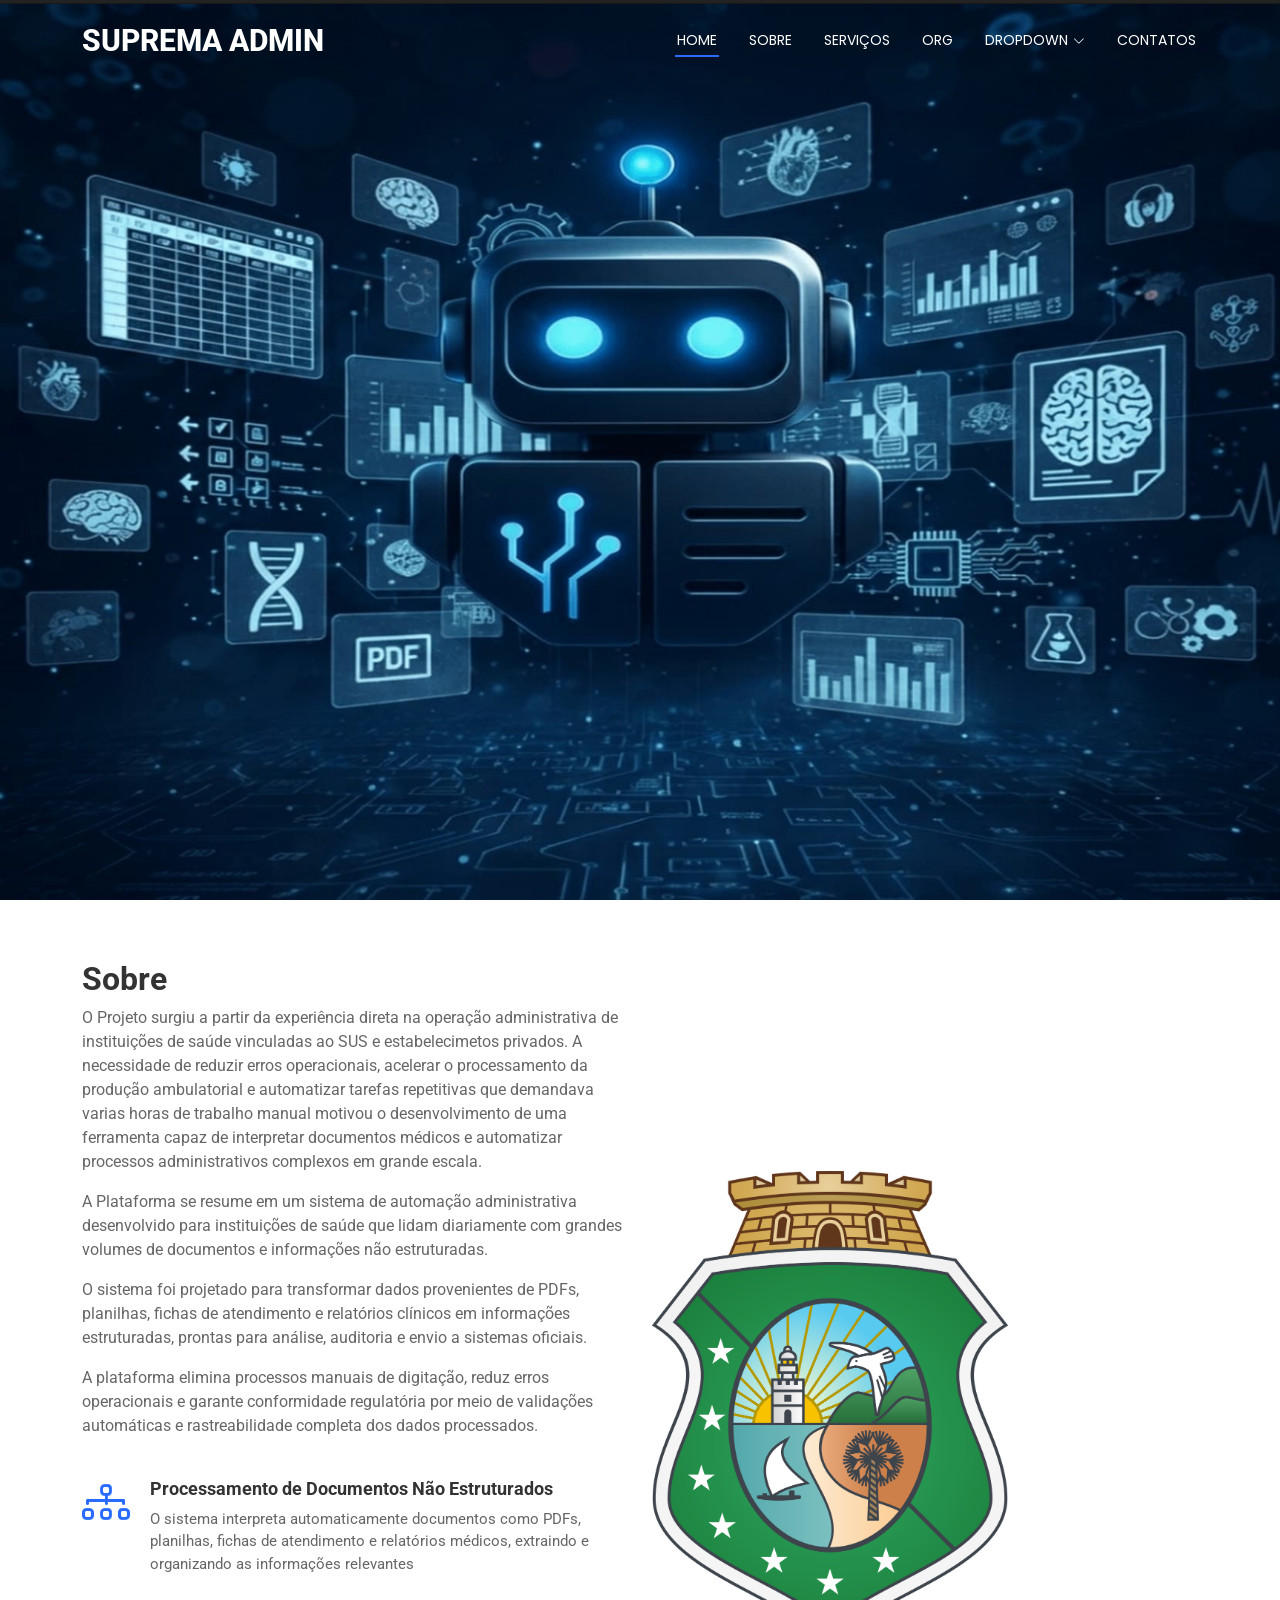
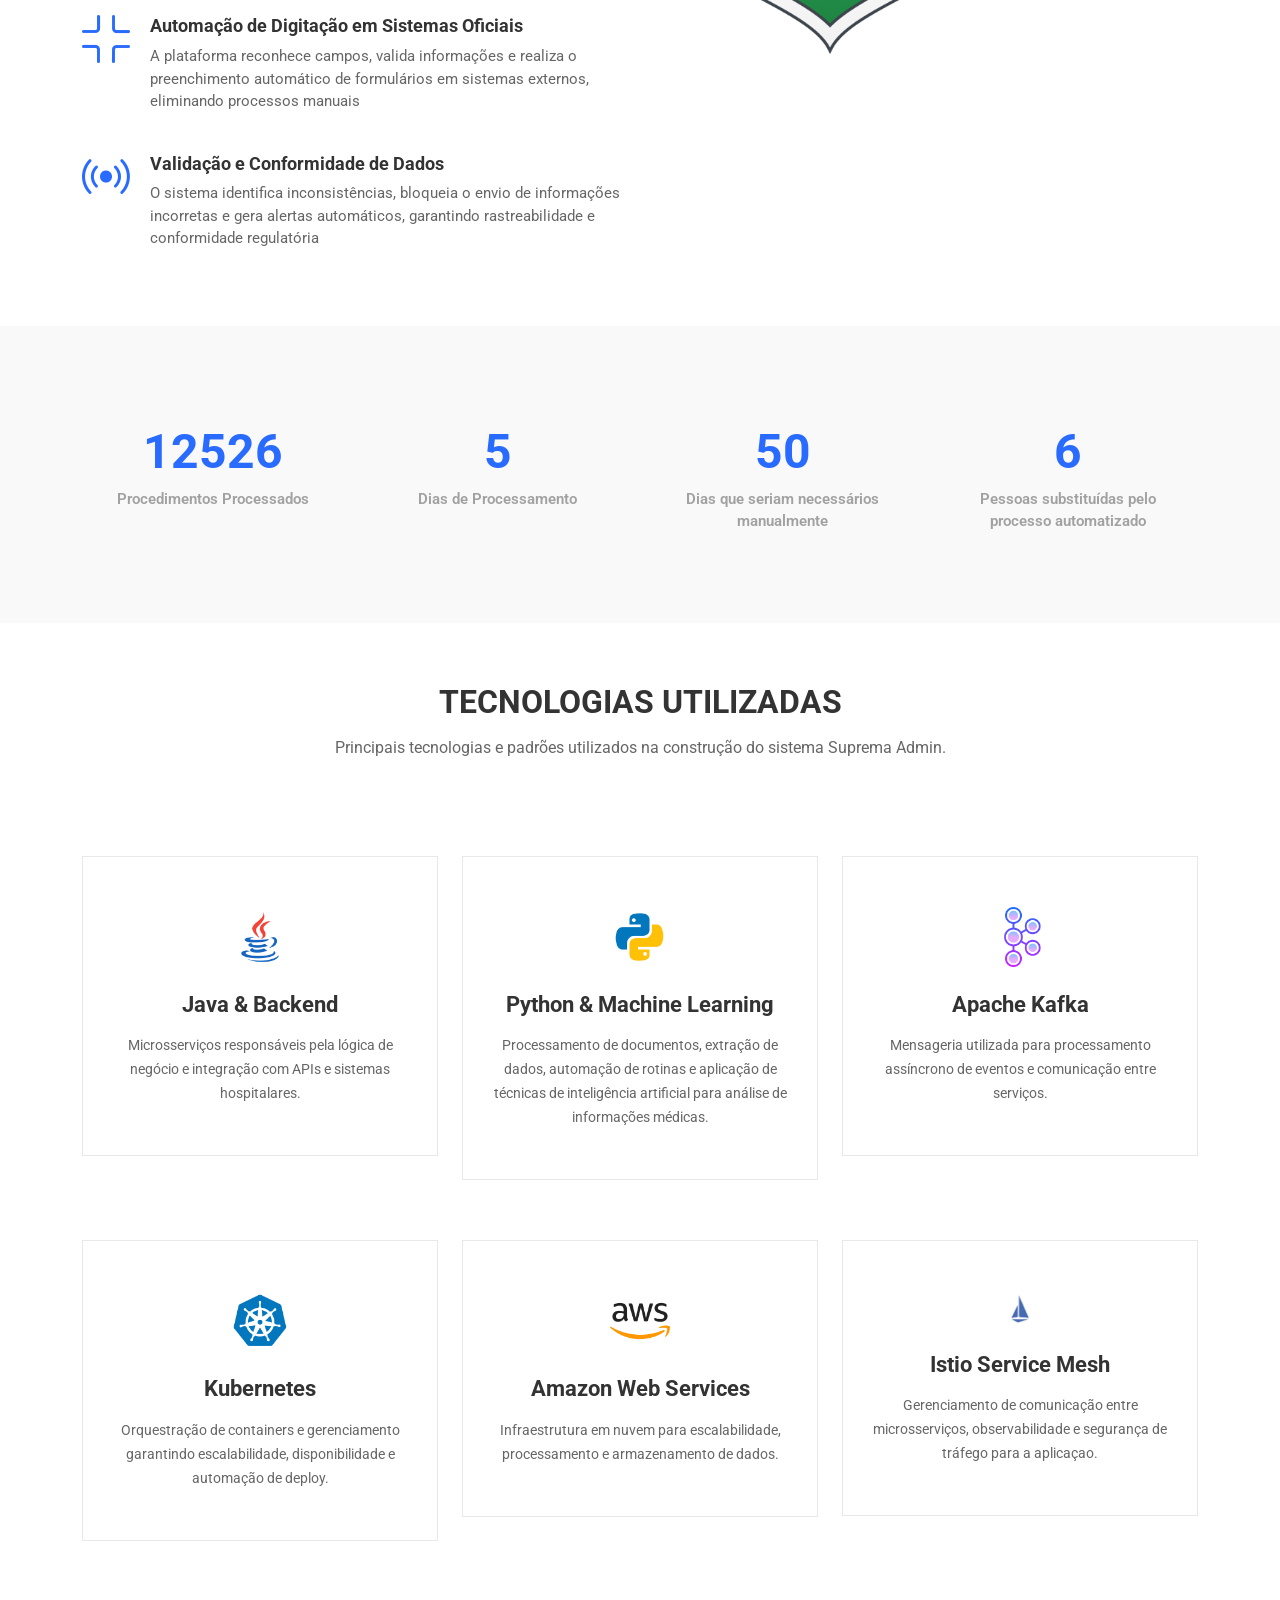
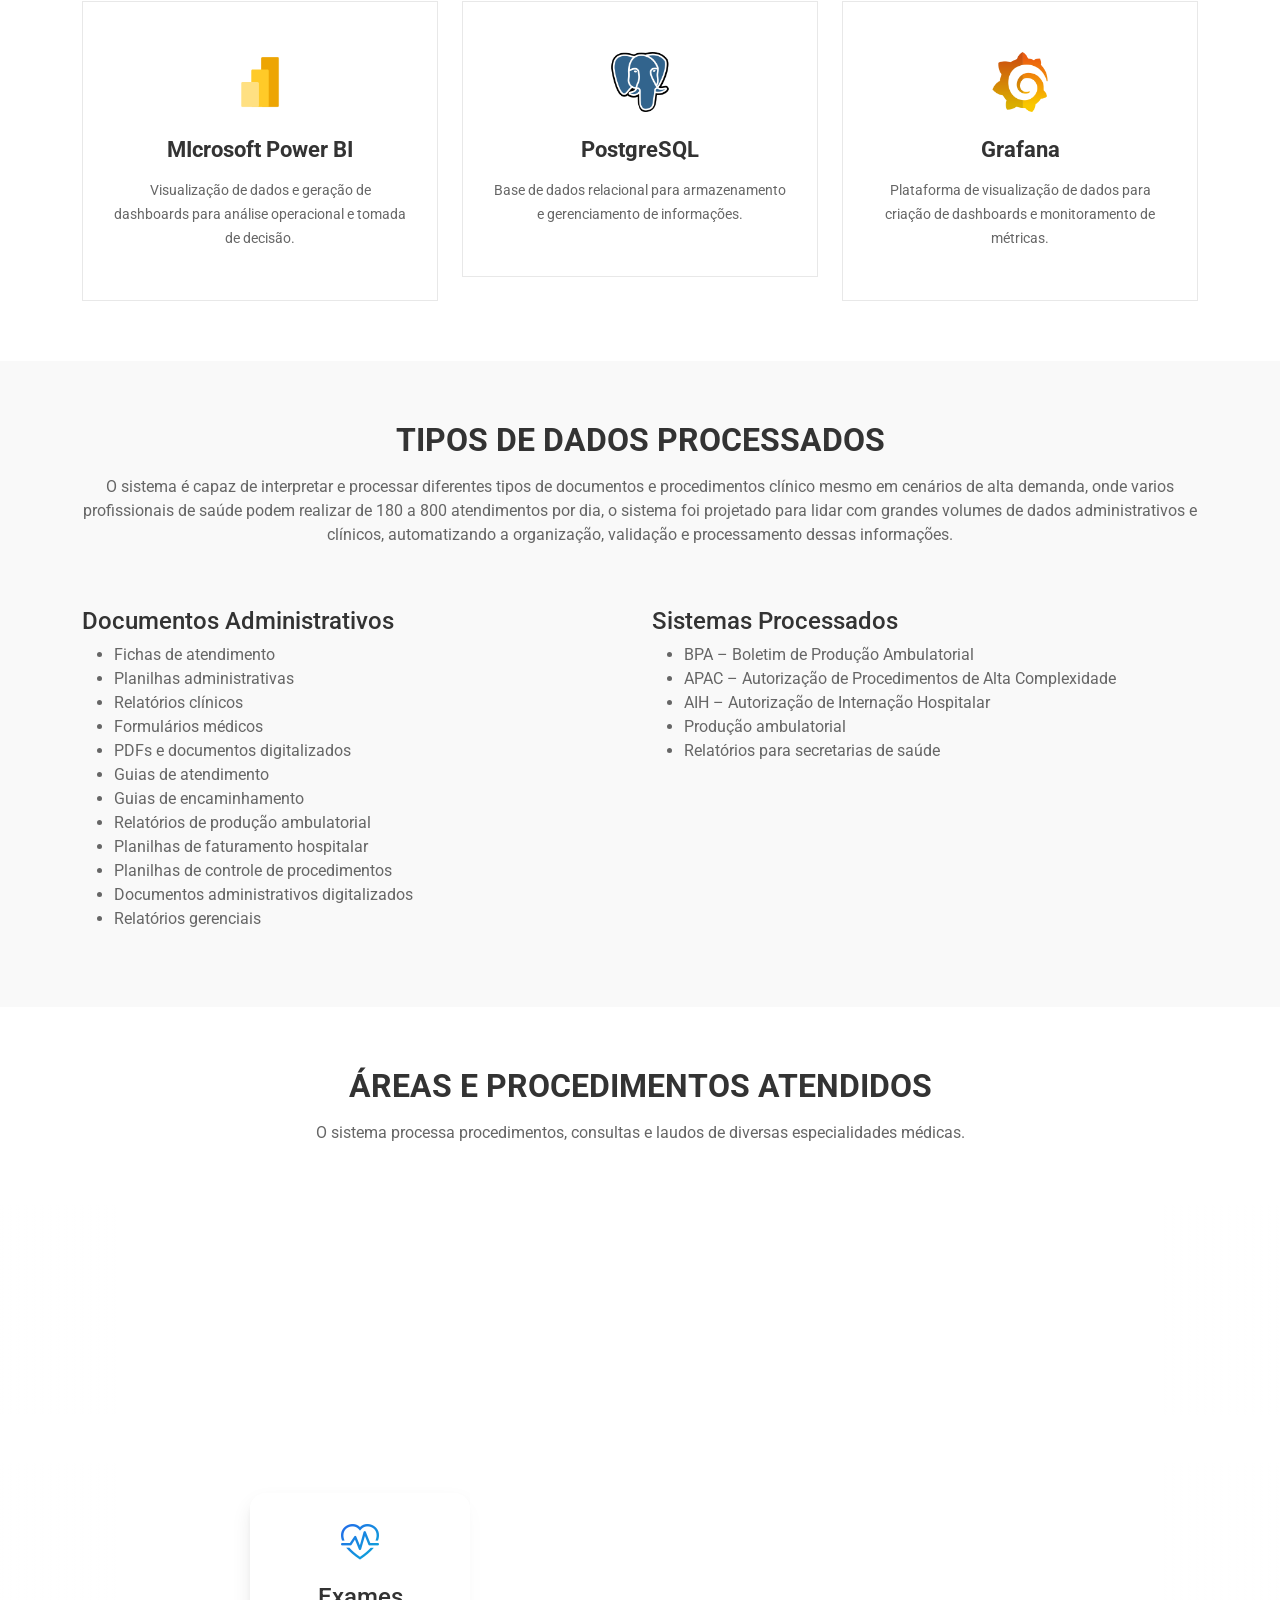
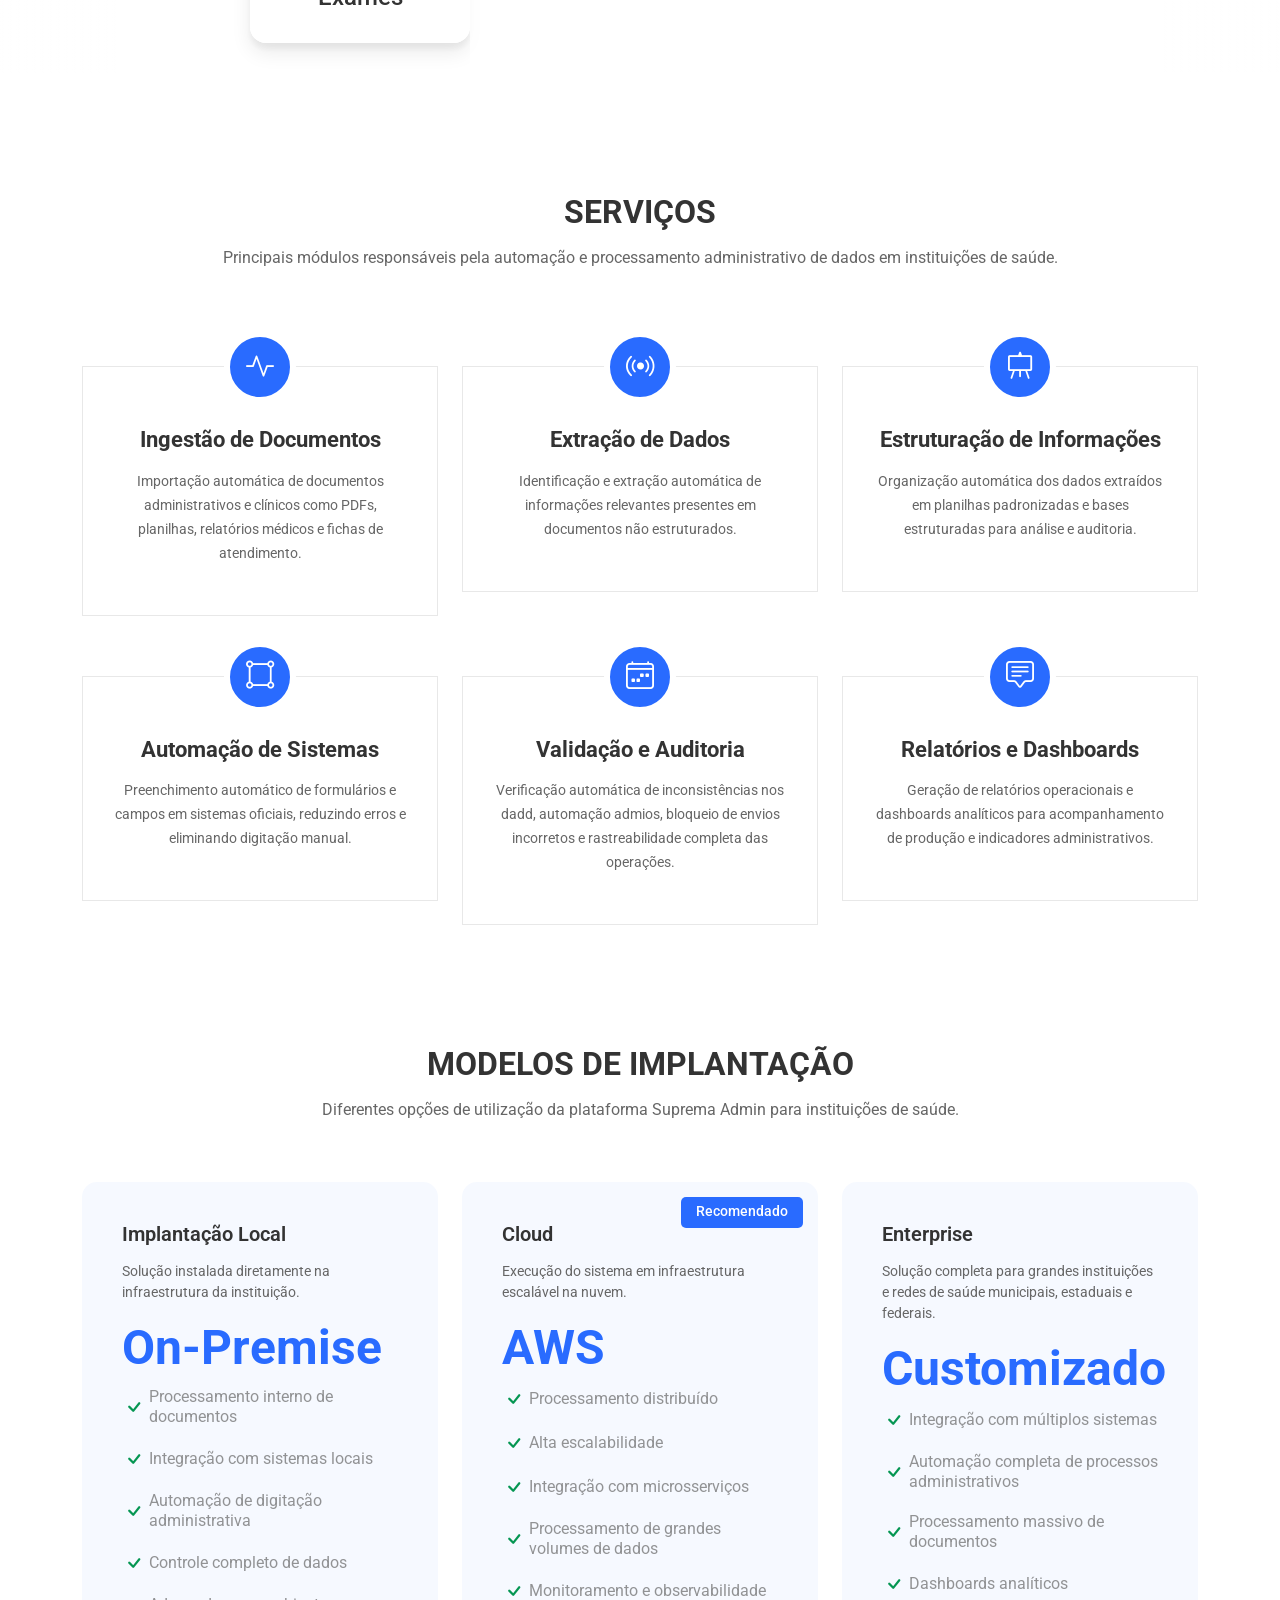
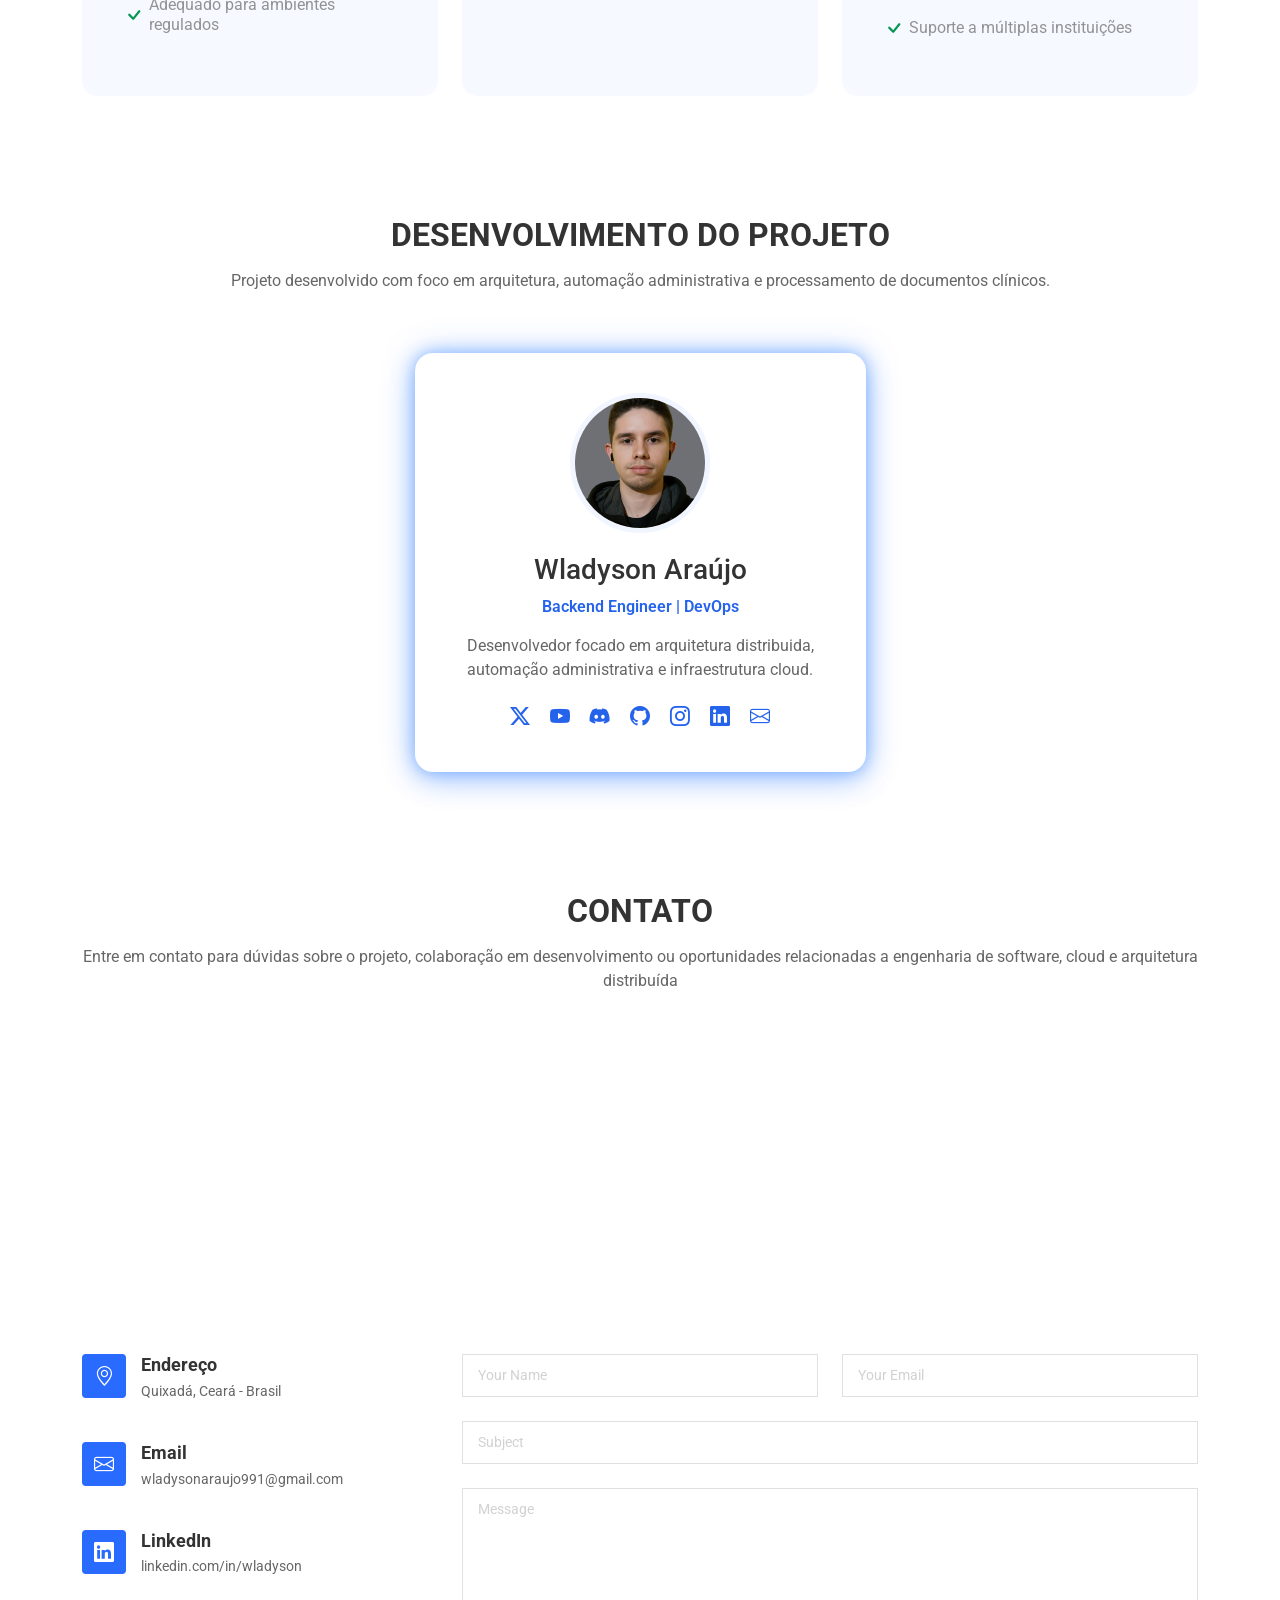
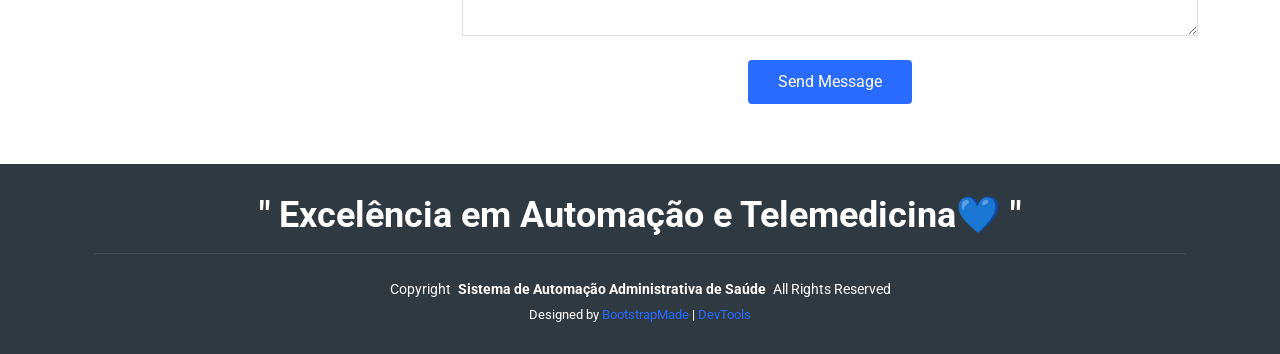
<file: index.html>
<!DOCTYPE html>
<html lang="en">

<head>
  <meta charset="utf-8">
  <meta content="width=device-width, initial-scale=1.0" name="viewport">
  <title>Suprema Admin</title>
  <meta name="description" content="">
  <meta name="keywords" content="">

  <!-- Favicons -->
  <link href="assets/img/icons8-robot-face-94.png" rel="icon">
  <link href="assets/img/apple-touch-icon.png" rel="apple-touch-icon">

  <!-- Fonts -->
  <link href="https://fonts.googleapis.com" rel="preconnect">
  <link href="https://fonts.gstatic.com" rel="preconnect" crossorigin>
  <link href="https://fonts.googleapis.com/css2?family=Roboto:ital,wght@0,100;0,300;0,400;0,500;0,700;0,900;1,100;1,300;1,400;1,500;1,700;1,900&family=Poppins:ital,wght@0,100;0,200;0,300;0,400;0,500;0,600;0,700;0,800;0,900;1,100;1,200;1,300;1,400;1,500;1,600;1,700;1,800;1,900&display=swap" rel="stylesheet">

  <!-- Vendor CSS Files -->
  <link href="assets/vendor/bootstrap/css/bootstrap.min.css" rel="stylesheet">
  <link href="assets/vendor/bootstrap-icons/bootstrap-icons.css" rel="stylesheet">
  <link href="assets/vendor/aos/aos.css" rel="stylesheet">
  <link href="assets/vendor/glightbox/css/glightbox.min.css" rel="stylesheet">
  <link href="assets/vendor/swiper/swiper-bundle.min.css" rel="stylesheet">

  <!-- Main CSS File -->
  <link href="assets/css/main.css" rel="stylesheet">

  <!-- =======================================================
  * Template Name: Regna
  * Template URL: https://bootstrapmade.com/regna-bootstrap-onepage-template/
  * Updated: Aug 07 2024 with Bootstrap v5.3.3
  * Author: BootstrapMade.com
  * License: https://bootstrapmade.com/license/
  ======================================================== -->
</head>

<body class="index-page">

  <header id="header" class="header d-flex align-items-center fixed-top">
    <div class="container-fluid container-xl position-relative d-flex align-items-center justify-content-between">

      <a href="index.html" class="logo d-flex align-items-center">
        <!-- Uncomment the line below if you also wish to use an image logo -->
        <!-- <img src="assets/img/logo.png" alt=""> -->
        <h1 class="sitename">Suprema Admin</h1>
      </a>

      <nav id="navmenu" class="navmenu">
        <ul>
          <li><a href="#hero" class="active">Home</a></li>
          <li><a href="#about">Sobre</a></li>
          <li><a href="#services">Serviços</a></li>
          <li><a href="#team">Org</a></li>
          <li class="dropdown"><a href="#"><span>Dropdown</span> <i class="bi bi-chevron-down toggle-dropdown"></i></a>
            <ul>
              <li><a href="#">Dropdown 1</a></li>
              <li class="dropdown"><a href="#"><span>Deep Dropdown</span> <i class="bi bi-chevron-down toggle-dropdown"></i></a>
                <ul>
                  <li><a href="#">Deep Dropdown 1</a></li>
                  <li><a href="#">Deep Dropdown 2</a></li>
                  <li><a href="#">Deep Dropdown 3</a></li>
                  <li><a href="#">Deep Dropdown 4</a></li>
                  <li><a href="#">Deep Dropdown 5</a></li>
                </ul>
              </li>
              <li><a href="#">Dropdown 2</a></li>
              <li><a href="#">Dropdown 3</a></li>
              <li><a href="#">Dropdown 4</a></li>
            </ul>
          </li>
          <li><a href="#contact">Contatos</a></li>
        </ul>
        <i class="mobile-nav-toggle d-xl-none bi bi-list"></i>
      </nav>

    </div>
  </header>

  <main class="main">

    <section id="hero" class="hero section">

      <img src="assets/img/teste.png" class="hero-video" alt="Hero">

    </section>

    <!-- About Section -->
    <section id="about" class="about section">

      <div class="container">

        <div class="row gy-4">

          <div class="col-lg-4 position-relative d-flex align-items-center order-lg-last" data-aos="fade-up" data-aos-delay="200">
  
            <div class="img-reflexo">
              <img src="assets/img/ce.png" class="img-fluid flex-shrink-0 reflexo" alt="">
            </div>

          </div>

          <div class="col-lg-6 content" data-aos="fade-up" data-aos-delay="100">
            <h3>Sobre</h3>
            <p>
              O Projeto surgiu a partir da experiência direta na operação administrativa de instituições de saúde vinculadas ao SUS e estabelecimetos privados.
              A necessidade de reduzir erros operacionais, acelerar o processamento da produção ambulatorial e automatizar tarefas repetitivas que demandava varias horas de trabalho manual
              motivou o desenvolvimento de uma ferramenta capaz de interpretar documentos médicos e automatizar processos administrativos complexos em grande escala.
            </p>

            <p>
              A Plataforma se resume em um sistema de automação administrativa desenvolvido para instituições de saúde que lidam diariamente
              com grandes volumes de documentos e informações não estruturadas.
            </p>

            <p>
              O sistema foi projetado para transformar dados provenientes de PDFs, planilhas, fichas de atendimento e relatórios clínicos
              em informações estruturadas, prontas para análise, auditoria e envio a sistemas oficiais.
            </p>

            <p>
              A plataforma elimina processos manuais de digitação, reduz erros operacionais e garante conformidade regulatória
              por meio de validações automáticas e rastreabilidade completa dos dados processados.
            </p>
            <ul>
              <li>
                <i class="bi bi-diagram-3"></i>
                <div>
                  <h5>Processamento de Documentos Não Estruturados</h5>
                  <p>O sistema interpreta automaticamente documentos como PDFs, planilhas, fichas de atendimento e relatórios médicos, extraindo e organizando as informações relevantes</p>
                </div>
              </li>
              <li>
                <i class="bi bi-fullscreen-exit"></i>
                <div>
                  <h5>Automação de Digitação em Sistemas Oficiais</h5>
                  <p>A plataforma reconhece campos, valida informações e realiza o preenchimento automático de formulários em sistemas externos, eliminando processos manuais</p>
                </div>
              </li>
              <li>
                <i class="bi bi-broadcast"></i>
                <div>
                  <h5>Validação e Conformidade de Dados</h5>
                  <p>O sistema identifica inconsistências, bloqueia o envio de informações incorretas e gera alertas automáticos, garantindo rastreabilidade e conformidade regulatória</p>
                </div>
              </li>
            </ul>
          </div>

        </div>

      </div>

    </section><!-- /About Section -->

    <!-- Stats Section -->
    <section id="stats" class="stats section light-background">

      <div class="container" data-aos="fade-up" data-aos-delay="100">

        <div class="row gy-4">

          <div class="col-lg-3 col-md-6">
            <div class="stats-item text-center w-100 h-100">
              <span data-purecounter-start="0" data-purecounter-end="12526" data-purecounter-duration="1" class="purecounter"></span>
              <p>Procedimentos Processados</p>
            </div>
          </div><!-- End Stats Item -->

          <div class="col-lg-3 col-md-6">
            <div class="stats-item text-center w-100 h-100">
              <span data-purecounter-start="0" data-purecounter-end="5" data-purecounter-duration="1" class="purecounter"></span>
              <p>Dias de Processamento</p>
            </div>
          </div><!-- End Stats Item -->

          <div class="col-lg-3 col-md-6">
            <div class="stats-item text-center w-100 h-100">
              <span data-purecounter-start="0" data-purecounter-end="50" data-purecounter-duration="1" class="purecounter"></span>
              <p>Dias que seriam necessários manualmente</p>
            </div>
          </div><!-- End Stats Item -->

          <div class="col-lg-3 col-md-6">
            <div class="stats-item text-center w-100 h-100">
              <span data-purecounter-start="0" data-purecounter-end="6" data-purecounter-duration="1" class="purecounter"></span>
              <p>Pessoas substituídas pelo processo automatizado</p>
            </div>
          </div><!-- End Stats Item -->

        </div>

      </div>

    </section><!-- /Stats Section -->

    <section id="tecnologias" class="services section">

        <div class="container section-title" data-aos="fade-up">
          <h2>Tecnologias Utilizadas</h2>
          <p>Principais tecnologias e padrões utilizados na construção do sistema Suprema Admin.</p>
        </div>

        <div class="container">

          <div class="row gy-4">

            <div class="col-lg-4 col-md-6">
              <div class="service-item">
                <img src="assets/img/java.png" class="tech-logo" alt="Java">
                <h3>Java & Backend</h3>
                <p>
                  Microsserviços responsáveis pela lógica de negócio
                  e integração com APIs e sistemas hospitalares.
                </p>
              </div>
            </div>

            <div class="col-lg-4 col-md-6">
              <div class="service-item">
                <img src="assets/img/py.png" class="tech-logo" alt="Python">
                <h3>Python & Machine Learning</h3>
                <p>
                  Processamento de documentos, extração de dados,
                  automação de rotinas e aplicação de técnicas de inteligência artificial
                  para análise de informações médicas.
                </p>
              </div>
            </div>

            <div class="col-lg-4 col-md-6">
              <div class="service-item">
                <img src="assets/img/kafka.png" class="tech-logo" alt="Apache Kafka">
                <h3>Apache Kafka</h3>
                <p>Mensageria utilizada para processamento assíncrono de eventos e comunicação entre serviços.</p>
              </div>
            </div>

            <div class="col-lg-4 col-md-6">
              <div class="service-item">
                <img src="assets/img/kube.png" class="tech-logo" alt="C++">
                <h3>Kubernetes</h3>
                <p>Orquestração de containers e gerenciamento garantindo escalabilidade, disponibilidade e automação de deploy.</p>
              </div>
            </div>

            <div class="col-lg-4 col-md-6">
              <div class="service-item">
                <img src="assets/img/amazon.png" class="tech-logo" alt="Amazon Web Services">
                <h3>Amazon Web Services</h3>
                <p>Infraestrutura em nuvem para escalabilidade, processamento e armazenamento de dados.</p>
              </div>
            </div>

            <div class="col-lg-4 col-md-6">
              <div class="service-item">
                <img src="assets/img/istio.png" class="tech-logo" alt="Istio">
                <h3>Istio Service Mesh</h3>
                <p>Gerenciamento de comunicação entre microsserviços, observabilidade e segurança de tráfego para a aplicaçao.</p>
              </div>
            </div>

            <div class="col-lg-4 col-md-6">
              <div class="service-item">
                <img src="assets/img/bi.png" class="tech-logo" alt="Power BI">
                <h3>MIcrosoft Power BI</h3>
                <p>Visualização de dados e geração de dashboards para análise operacional e tomada de decisão.</p>
              </div>
            </div>

            <div class="col-lg-4 col-md-6">
              <div class="service-item">
                <img src="assets/img/elefante.png" class="tech-logo" alt="PostgreSQL">
                <h3>PostgreSQL</h3>
                <p>Base de dados relacional para armazenamento e gerenciamento de informações.</p>
              </div>
            </div>

            <div class="col-lg-4 col-md-6">
              <div class="service-item">
                <img src="assets/img/grafana.png" class="tech-logo" alt="PostgreSQL">
                <h3>Grafana</h3>
                <p>Plataforma de visualização de dados para criação de dashboards e monitoramento de métricas.</p>
              </div>
            </div>

          </div>

        </div>

    </section>

    <section id="dados-processados" class="features section light-background">

        <div class="container section-title" data-aos="fade-up">
          <h2>Tipos de Dados Processados</h2>
          <p>O sistema é capaz de interpretar e processar diferentes tipos de documentos e procedimentos clínico mesmo em cenários de alta demanda, onde varios profissionais de saúde podem realizar de 180 a 800 atendimentos por dia, o sistema foi projetado para lidar com grandes volumes de dados administrativos e clínicos, automatizando a organização, validação e processamento dessas informações.</p>
        </div>

        <div class="container">

          <div class="row gy-4">

            <div class="col-md-6">
              <h4>Documentos Administrativos</h4>
              <ul>
                <li>Fichas de atendimento</li>
                <li>Planilhas administrativas</li>
                <li>Relatórios clínicos</li>
                <li>Formulários médicos</li>
                <li>PDFs e documentos digitalizados</li>
                <li>Guias de atendimento</li>
                <li>Guias de encaminhamento</li>
                <li>Relatórios de produção ambulatorial</li>
                <li>Planilhas de faturamento hospitalar</li>
                <li>Planilhas de controle de procedimentos</li>
                <li>Documentos administrativos digitalizados</li>
                <li>Relatórios gerenciais</li>
              </ul>
            </div>

            <div class="col-md-6">
              <h4>Sistemas Processados</h4>
              <ul>
                <li>BPA – Boletim de Produção Ambulatorial</li>
                <li>APAC – Autorização de Procedimentos de Alta Complexidade</li>
                <li>AIH – Autorização de Internação Hospitalar</li>
                <li>Produção ambulatorial</li>
                <li>Relatórios para secretarias de saúde</li>
              </ul>
            </div>

        </div>

    </section>

    <section id="areas-saude" class="services section">

      <div class="container section-title" data-aos="fade-up">
        <h2>Áreas e Procedimentos Atendidos</h2>
        <p>O sistema processa procedimentos, consultas e laudos de diversas especialidades médicas.</p>
      </div>

      <div class="areas-slider">

        <div class="areas-track">

          <div class="service-card">
            <i class="bi bi-person-heart"></i>
            <h4>Clínico Geral</h4>
          </div>

          <div class="service-card">
            <i class="bi bi-eye"></i>
            <h4>Oftalmologia</h4>
          </div>

          <div class="service-card">
            <i class="bi bi-heart-pulse"></i>
            <h4>Cardiologia</h4>
          </div>

          <div class="service-card">
            <i class="bi bi-activity"></i>
            <h4>Cardiovascular</h4>
          </div>

          <div class="service-card">
            <i class="bi bi-bandaid"></i>
            <h4>Ortopedia</h4>
          </div>

          <div class="service-card">
            <i class="bi bi-droplet"></i>
            <h4>Laboratório</h4>
          </div>

          <div class="service-card">
            <i class="bi bi-person"></i>
            <h4>Pediatria</h4>
          </div>

          <div class="service-card">
            <i class="bi bi-gender-female"></i>
            <h4>Ginecologia</h4>
          </div>

          <div class="service-card">
            <i class="bi bi-lungs"></i>
            <h4>Pneumologia</h4>
          </div>

          <div class="service-card">
            <i class="bi bi-bandaid-fill"></i>
            <h4>Cirurgia Geral</h4>
          </div>

          <div class="service-card">
            <i class="bi bi-capsule"></i>
            <h4>Farmácia Clínica</h4>
          </div>

          <div class="service-card">
            <i class="bi bi-hospital"></i>
            <h4>Emergência</h4>
          </div>

          <div class="service-card">
            <i class="bi bi-clipboard2-pulse"></i>
            <h4>Medicina Preventiva</h4>
          </div>

          <!-- duplicado para loop infinito -->

          <div class="service-card">
            <i class="bi bi-person-heart"></i>
            <h4>Clínico Geral</h4>
          </div>

          <div class="service-card">
            <i class="bi bi-eye"></i>
            <h4>Oftalmologia</h4>
          </div>

          <div class="service-card">
            <i class="bi bi-heart-pulse"></i>
            <h4>Cardiologia</h4>
          </div>

          <div class="service-card">
            <i class="bi bi-activity"></i>
            <h4>Cardiovascular</h4>
          </div>

          <div class="service-card">
            <i class="bi bi-bandaid"></i>
            <h4>Ortopedia</h4>
          </div>

          <div class="service-card">
            <i class="bi bi-droplet"></i>
            <h4>Laboratório</h4>
          </div>

          <div class="service-card">
            <i class="bi bi-person"></i>
            <h4>Pediatria</h4>
          </div>

          <div class="service-card">
            <i class="bi bi-gender-female"></i>
            <h4>Ginecologia</h4>
          </div>

          <div class="service-card">
            <i class="bi bi-lungs"></i>
            <h4>Pneumologia</h4>
          </div>

          <div class="service-card">
            <i class="bi bi-bandaid-fill"></i>
            <h4>Cirurgia Geral</h4>
          </div>

          <div class="service-card">
            <i class="bi bi-capsule"></i>
            <h4>Farmácia Clínica</h4>
          </div>

          <div class="service-card">
            <i class="bi bi-hospital"></i>
            <h4>Emergência</h4>
          </div>

          <div class="service-card">
            <i class="bi bi-clipboard2-pulse"></i>
            <h4>Medicina Preventiva</h4>
          </div>
          
        </div>

      </div>

      <div class="container-fluid mt-5 px-0">

        <h3 class="text-center mb-4"></h3>

        <div class="areas-slider">

          <div class="areas-track-reverse">

            <div class="service-card">
              <i class="bi bi-clipboard2-pulse"></i>
              <h4>Consultas</h4>
            </div>

            <div class="service-card">
              <i class="bi bi-heart-pulse"></i>
              <h4>Exames</h4>
            </div>

            <div class="service-card">
              <i class="bi bi-capsule"></i>
              <h4>Tratamentos</h4>
            </div>

            <div class="service-card">
              <i class="bi bi-hospital"></i>
              <h4>Internações</h4>
            </div>

            <div class="service-card">
              <i class="bi bi-file-earmark-medical"></i>
              <h4>Laudos Médicos</h4>
            </div>

            <div class="service-card">
              <i class="bi bi-person-lines-fill"></i>
              <h4>Fichas de Atendimento</h4>
            </div>

            <div class="service-card">
              <i class="bi bi-clipboard-data"></i>
              <h4>Formulários</h4>
            </div>

            <div class="service-card">
              <i class="bi bi-journal-medical"></i>
              <h4>Relatórios</h4>
            </div>

            <div class="service-card">
              <i class="bi bi-table"></i>
              <h4>Planilhas</h4>
            </div>

            <div class="service-card">
              <i class="bi bi-cash-stack"></i>
              <h4>Faturamento</h4>
            </div>

            <div class="service-card">
              <i class="bi bi-activity"></i>
              <h4>Prod. Ambulatorial</h4>
            </div>

            <div class="service-card">
              <i class="bi bi-clipboard-check"></i>
              <h4>Contr. Procedimentos</h4>
            </div>



            <!-- duplicados para loop infinito -->

            <div class="service-card">
              <i class="bi bi-clipboard2-pulse"></i>
              <h4>Consultas</h4>
            </div>

            <div class="service-card">
              <i class="bi bi-heart-pulse"></i>
              <h4>Exames</h4>
            </div>

            <div class="service-card">
              <i class="bi bi-capsule"></i>
              <h4>Tratamentos</h4>
            </div>

            <div class="service-card">
              <i class="bi bi-hospital"></i>
              <h4>Internações</h4>
            </div>

            <div class="service-card">
              <i class="bi bi-file-earmark-medical"></i>
              <h4>Laudos Médicos</h4>
            </div>

            <div class="service-card">
              <i class="bi bi-person-lines-fill"></i>
              <h4>Fichas de Atendimento</h4>
            </div>

            <div class="service-card">
              <i class="bi bi-clipboard-data"></i>
              <h4>Formulários</h4>
            </div>

            <div class="service-card">
              <i class="bi bi-journal-medical"></i>
              <h4>Relatórios</h4>
            </div>

            <div class="service-card">
              <i class="bi bi-table"></i>
              <h4>Planilhas</h4>
            </div>

            <div class="service-card">
              <i class="bi bi-cash-stack"></i>
              <h4>Faturamento</h4>
            </div>

            <div class="service-card">
              <i class="bi bi-activity"></i>
              <h4>Produção Ambl</h4>
            </div>

            <div class="service-card">
              <i class="bi bi-clipboard-check"></i>
              <h4>Contr. Procedimentos</h4>
            </div>

          </div>

        </div>

      </div>


    </section>

    <!-- Services Section -->
    <section id="services" class="services section">

      <!-- Section Title -->
      <div class="container section-title" data-aos="fade-up">
        <h2>Serviços</h2>
        <p>Principais módulos responsáveis pela automação e processamento administrativo de dados em instituições de saúde.</p>
      </div><!-- End Section Title -->

      <div class="container">

        <div class="row gy-4">

          <div class="col-lg-4 col-md-6" data-aos="fade-up" data-aos-delay="100">
            <div class="service-item  position-relative">
              <div class="icon">
                <i class="bi bi-activity"></i>
              </div>
                <h3>Ingestão de Documentos</h3>
              </a>
              <p>Importação automática de documentos administrativos e clínicos como PDFs, planilhas, relatórios médicos e fichas de atendimento.</p>
            </div>
          </div><!-- End Service Item -->

          <div class="col-lg-4 col-md-6" data-aos="fade-up" data-aos-delay="200">
            <div class="service-item position-relative">
              <div class="icon">
                <i class="bi bi-broadcast"></i>
              </div>
                <h3>Extração de Dados</h3>
              </a>
              <p>Identificação e extração automática de informações relevantes presentes em documentos não estruturados.</p>
            </div>
          </div><!-- End Service Item -->

          <div class="col-lg-4 col-md-6" data-aos="fade-up" data-aos-delay="300">
            <div class="service-item position-relative">
              <div class="icon">
                <i class="bi bi-easel"></i>
              </div>
                <h3>Estruturação de Informações</h3>
              </a>
              <p>Organização automática dos dados extraídos em planilhas padronizadas e bases estruturadas para análise e auditoria.</p>
            </div>
          </div><!-- End Service Item -->

          <div class="col-lg-4 col-md-6" data-aos="fade-up" data-aos-delay="400">
            <div class="service-item position-relative">
              <div class="icon">
                <i class="bi bi-bounding-box-circles"></i>
              </div>
                <h3>Automação de Sistemas</h3>
              </a>
              <p>Preenchimento automático de formulários e campos em sistemas oficiais, reduzindo erros e eliminando digitação manual.</p>
            </div>
          </div><!-- End Service Item -->

          <div class="col-lg-4 col-md-6" data-aos="fade-up" data-aos-delay="500">
            <div class="service-item position-relative">
              <div class="icon">
                <i class="bi bi-calendar4-week"></i>
              </div>
                <h3>Validação e Auditoria</h3>
              </a>
              <p>Verificação automática de inconsistências nos dadd, automação admios, bloqueio de envios incorretos e rastreabilidade completa das operações.</p>
            </div>
          </div><!-- End Service Item -->

          <div class="col-lg-4 col-md-6" data-aos="fade-up" data-aos-delay="600">
            <div class="service-item position-relative">
              <div class="icon">
                <i class="bi bi-chat-square-text"></i>
              </div>
                <h3>Relatórios e Dashboards</h3>
              </a>
              <p>Geração de relatórios operacionais e dashboards analíticos para acompanhamento de produção e indicadores administrativos.</p>
            </div>
          </div><!-- End Service Item -->

        </div>

      </div>

    </section><!-- /Services Section -->

    <!-- Pricing Section -->
    <section id="pricing" class="pricing section">

      <div class="container section-title" data-aos="fade-up">
        <h2>Modelos de Implantação</h2>
        <p>Diferentes opções de utilização da plataforma Suprema Admin para instituições de saúde.</p>
      </div>

      <div class="container">

        <div class="row gy-4">

          <!-- Implantação Local -->
          <div class="col-lg-4" data-aos="zoom-in" data-aos-delay="100">
            <div class="pricing-item">
              <h3>Implantação Local</h3>
              <p class="description">Solução instalada diretamente na infraestrutura da instituição.</p>
              <h4>On-Premise</h4>

              <ul>
                <li><i class="bi bi-check"></i> Processamento interno de documentos</li>
                <li><i class="bi bi-check"></i> Integração com sistemas locais</li>
                <li><i class="bi bi-check"></i> Automação de digitação administrativa</li>
                <li><i class="bi bi-check"></i> Controle completo de dados</li>
                <li><i class="bi bi-check"></i> Adequado para ambientes regulados</li>
              </ul>
            </div>
          </div>

          <!-- Cloud -->
          <div class="col-lg-4" data-aos="zoom-in" data-aos-delay="200">
            <div class="pricing-item featured">
              <p class="popular">Recomendado</p>
              <h3>Cloud</h3>
              <p class="description">Execução do sistema em infraestrutura escalável na nuvem.</p>
              <h4>AWS</h4>

              <ul>
                <li><i class="bi bi-check"></i> Processamento distribuído</li>
                <li><i class="bi bi-check"></i> Alta escalabilidade</li>
                <li><i class="bi bi-check"></i> Integração com microsserviços</li>
                <li><i class="bi bi-check"></i> Processamento de grandes volumes de dados</li>
                <li><i class="bi bi-check"></i> Monitoramento e observabilidade</li>
              </ul>
            </div>
          </div>

          <!-- Enterprise -->
          <div class="col-lg-4" data-aos="zoom-in" data-aos-delay="300">
            <div class="pricing-item">
              <h3>Enterprise</h3>
              <p class="description">Solução completa para grandes instituições e redes de saúde municipais, estaduais e federais.</p>
              <h4>Customizado</h4>

              <ul>
                <li><i class="bi bi-check"></i> Integração com múltiplos sistemas</li>
                <li><i class="bi bi-check"></i> Automação completa de processos administrativos</li>
                <li><i class="bi bi-check"></i> Processamento massivo de documentos</li>
                <li><i class="bi bi-check"></i> Dashboards analíticos</li>
                <li><i class="bi bi-check"></i> Suporte a múltiplas instituições</li>
              </ul>
            </div>
          </div>

        </div>

      </div>

    </section>

    <!-- Team Section -->
    <section id="team" class="team section">

      <!-- Section Title -->
      <div class="container section-title" data-aos="fade-up">
        <h2>Desenvolvimento do Projeto</h2>
        <p>Projeto desenvolvido com foco em arquitetura, automação administrativa e processamento de documentos clínicos.</p>
      </div><!-- End Section Title -->

      <div class="container">

        <div class="row justify-content-center">

          <div class="col-lg-5">

            <div class="team-card text-center">

              <img src="assets/img/team/team-1.jpg" class="team-photo" alt="Wladyson Araújo">

              <h3>Wladyson Araújo</h3>

              <span class="role">Backend Engineer | DevOps</span>

              <p class="description">
                Desenvolvedor focado em arquitetura distribuida, automação administrativa
                e infraestrutura cloud.
              </p>

              <div class="social">
                <a href=""><i class="bi bi-twitter-x"></i></a>
                <a href=""><i class="bi bi-youtube"></i></a>
                <a href=""><i class="bi bi-discord"></i></a>
                <a href="https://wladysson.github.io/wladyson.github.io/index.html#hero"><i class="bi bi-github"></i></a>
                <a href="https://www.instagram.com/wladyssonrodrigs_/"><i class="bi bi-instagram"></i></a>
                <a href="https://www.linkedin.com/in/wladyson/"><i class="bi bi-linkedin"></i></a>
                <a href="wladysonaraujo991@gmail.com"><i class="bi bi-envelope"></i></a>

              </div>

            </div>

          </div>

        </div>

      </div>

    </section><!-- /Team Section -->

    <!-- Contact Section -->
    <section id="contact" class="contact section">

      <!-- Section Title -->
      <div class="container section-title" data-aos="fade-up">
        <h2>Contato</h2>
        <p>Entre em contato para dúvidas sobre o projeto, colaboração em desenvolvimento ou oportunidades relacionadas a engenharia de software, cloud e arquitetura distribuída</p>
      </div><!-- End Section Title -->

      <div class="container" data-aos="fade-up" data-aos-delay="100">

        <div class="mb-4" data-aos="fade-up" data-aos-delay="200">
          <iframe style="border:0; width: 100%; height: 270px;" src="https://www.google.com/maps?q=Quixadá+CE+Brasil&output=embed"></iframe>
        </div><!-- End Google Maps -->

        <div class="row gy-4">

          <div class="col-lg-4">
            <div class="info-item d-flex" data-aos="fade-up" data-aos-delay="300">
              <i class="bi bi-geo-alt flex-shrink-0"></i>
              <div>
                <h3>Endereço</h3>
                <p>Quixadá, Ceará - Brasil</p>
              </div>
            </div><!-- End Info Item -->

            <div class="info-item d-flex" data-aos="fade-up" data-aos-delay="500">
              <i class="bi bi-envelope flex-shrink-0"></i>
              <div>
                <h3>Email</h3>
                <p>wladysonaraujo991@gmail.com</p>
              </div>
            </div><!-- End Info Item -->

            <div class="info-item d-flex">
              <i class="bi bi-linkedin flex-shrink-0"></i>
              <div>
                <h3>LinkedIn</h3>
                <p>linkedin.com/in/wladyson</p>
              </div>
            </div>

          </div>

          <div class="col-lg-8">
            <form action="forms/contact.php" method="post" class="php-email-form" data-aos="fade-up" data-aos-delay="200">
              <div class="row gy-4">

                <div class="col-md-6">
                  <input type="text" name="name" class="form-control" placeholder="Your Name" required="">
                </div>

                <div class="col-md-6 ">
                  <input type="email" class="form-control" name="email" placeholder="Your Email" required="">
                </div>

                <div class="col-md-12">
                  <input type="text" class="form-control" name="subject" placeholder="Subject" required="">
                </div>

                <div class="col-md-12">
                  <textarea class="form-control" name="message" rows="6" placeholder="Message" required=""></textarea>
                </div>

                <div class="col-md-12 text-center">
                  <div class="loading">Loading</div>
                  <div class="error-message"></div>
                  <div class="sent-message">Your message has been sent. Thank you!</div>

                  <button type="submit">Send Message</button>
                </div>

              </div>
            </form>
          </div><!-- End Contact Form -->

        </div>

      </div>

    </section><!-- /Contact Section -->

  </main>

  <footer id="footer" class="footer dark-background">
    <div class="container">
      <h3 class="sitename">" Excelência em Automação e Telemedicina💙 "</h3>
      <div class="container">
        <div class="copyright">
          <span>Copyright</span> <strong class="px-1 sitename">Sistema de Automação Administrativa de Saúde </strong> <span>All Rights Reserved</span>
        </div>
        <div class="credits">
          <!-- All the links in the footer should remain intact. -->
          <!-- You can delete the links only if you've purchased the pro version. -->
          <!-- Licensing information: https://bootstrapmade.com/license/ -->
          <!-- Purchase the pro version with working PHP/AJAX contact form: [buy-url] -->
          Designed by <a href="https://bootstrapmade.com/">BootstrapMade</a> | <a href="https://bootstrapmade.com/tools/">DevTools</a>
        </div>
      </div>
    </div>
  </footer>

  <!-- Scroll Top -->
  <a href="#" id="scroll-top" class="scroll-top d-flex align-items-center justify-content-center"><i class="bi bi-arrow-up-short"></i></a>

  <!-- Preloader -->
  <div id="preloader"></div>

  <!-- Vendor JS Files -->
  <script src="assets/vendor/bootstrap/js/bootstrap.bundle.min.js"></script>
  <script src="assets/vendor/php-email-form/validate.js"></script>
  <script src="assets/vendor/aos/aos.js"></script>
  <script src="assets/vendor/glightbox/js/glightbox.min.js"></script>
  <script src="assets/vendor/purecounter/purecounter_vanilla.js"></script>
  <script src="assets/vendor/imagesloaded/imagesloaded.pkgd.min.js"></script>
  <script src="assets/vendor/isotope-layout/isotope.pkgd.min.js"></script>
  <script src="assets/vendor/swiper/swiper-bundle.min.js"></script>

  <!-- Main JS File -->
  <script src="assets/js/main.js"></script>

</body>

</html>
</file>
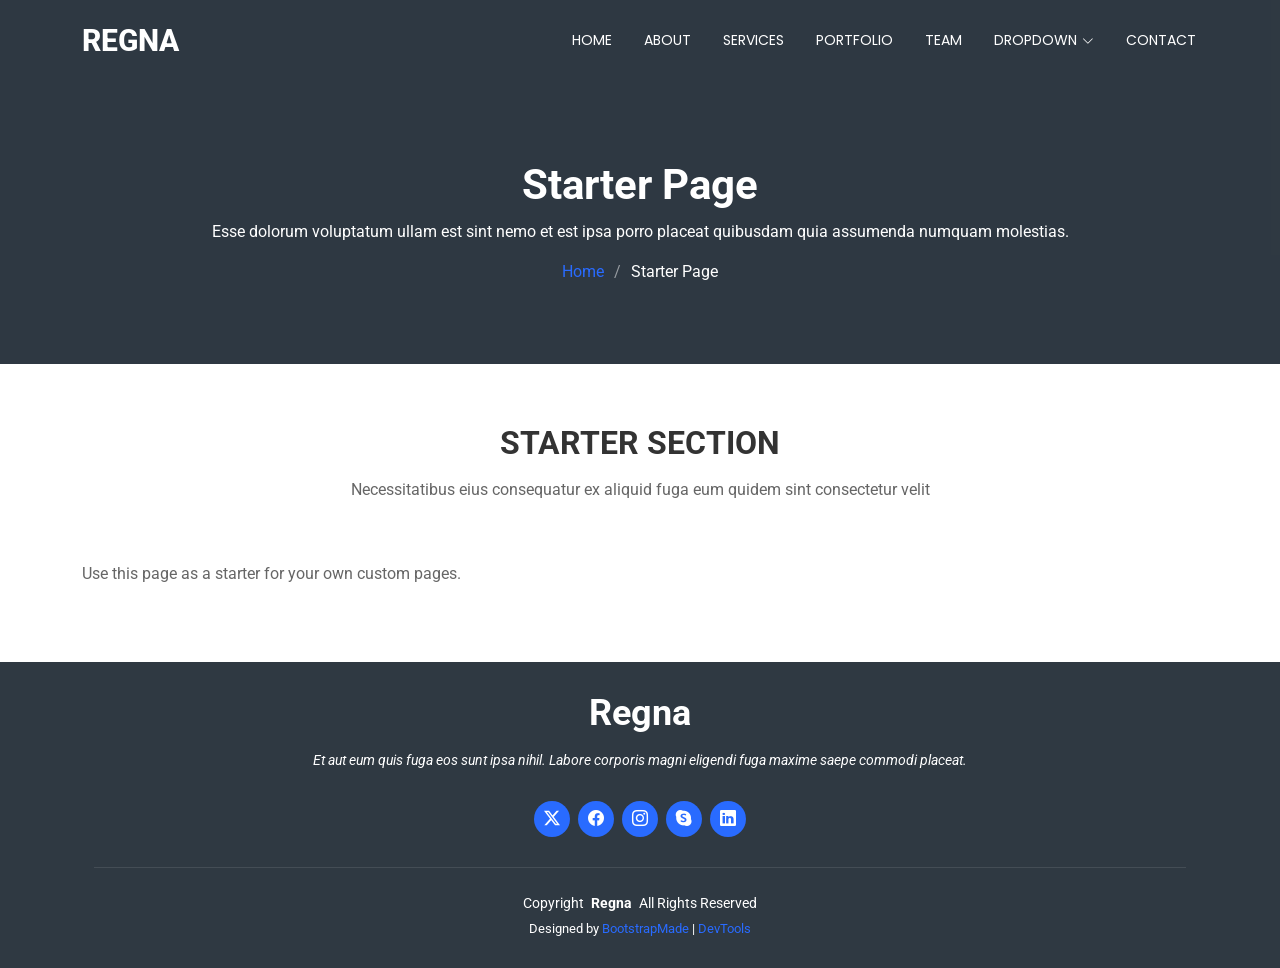
<file: starter-page.html>
<!DOCTYPE html>
<html lang="en">

<head>
  <meta charset="utf-8">
  <meta content="width=device-width, initial-scale=1.0" name="viewport">
  <title>Starter Page - Regna Bootstrap Template</title>
  <meta name="description" content="">
  <meta name="keywords" content="">

  <!-- Favicons -->
  <link href="assets/img/favicon.png" rel="icon">
  <link href="assets/img/apple-touch-icon.png" rel="apple-touch-icon">

  <!-- Fonts -->
  <link href="https://fonts.googleapis.com" rel="preconnect">
  <link href="https://fonts.gstatic.com" rel="preconnect" crossorigin>
  <link href="https://fonts.googleapis.com/css2?family=Roboto:ital,wght@0,100;0,300;0,400;0,500;0,700;0,900;1,100;1,300;1,400;1,500;1,700;1,900&family=Poppins:ital,wght@0,100;0,200;0,300;0,400;0,500;0,600;0,700;0,800;0,900;1,100;1,200;1,300;1,400;1,500;1,600;1,700;1,800;1,900&display=swap" rel="stylesheet">

  <!-- Vendor CSS Files -->
  <link href="assets/vendor/bootstrap/css/bootstrap.min.css" rel="stylesheet">
  <link href="assets/vendor/bootstrap-icons/bootstrap-icons.css" rel="stylesheet">
  <link href="assets/vendor/aos/aos.css" rel="stylesheet">
  <link href="assets/vendor/glightbox/css/glightbox.min.css" rel="stylesheet">
  <link href="assets/vendor/swiper/swiper-bundle.min.css" rel="stylesheet">

  <!-- Main CSS File -->
  <link href="assets/css/main.css" rel="stylesheet">

  <!-- =======================================================
  * Template Name: Regna
  * Template URL: https://bootstrapmade.com/regna-bootstrap-onepage-template/
  * Updated: Aug 07 2024 with Bootstrap v5.3.3
  * Author: BootstrapMade.com
  * License: https://bootstrapmade.com/license/
  ======================================================== -->
</head>

<body class="starter-page-page">

  <header id="header" class="header d-flex align-items-center fixed-top">
    <div class="container-fluid container-xl position-relative d-flex align-items-center justify-content-between">

      <a href="index.html" class="logo d-flex align-items-center">
        <!-- Uncomment the line below if you also wish to use an image logo -->
        <!-- <img src="assets/img/logo.png" alt=""> -->
        <h1 class="sitename">Regna</h1>
      </a>

      <nav id="navmenu" class="navmenu">
        <ul>
          <li><a href="#hero">Home</a></li>
          <li><a href="#about">About</a></li>
          <li><a href="#services">Services</a></li>
          <li><a href="#portfolio">Portfolio</a></li>
          <li><a href="#team">Team</a></li>
          <li class="dropdown"><a href="#"><span>Dropdown</span> <i class="bi bi-chevron-down toggle-dropdown"></i></a>
            <ul>
              <li><a href="#">Dropdown 1</a></li>
              <li class="dropdown"><a href="#"><span>Deep Dropdown</span> <i class="bi bi-chevron-down toggle-dropdown"></i></a>
                <ul>
                  <li><a href="#">Deep Dropdown 1</a></li>
                  <li><a href="#">Deep Dropdown 2</a></li>
                  <li><a href="#">Deep Dropdown 3</a></li>
                  <li><a href="#">Deep Dropdown 4</a></li>
                  <li><a href="#">Deep Dropdown 5</a></li>
                </ul>
              </li>
              <li><a href="#">Dropdown 2</a></li>
              <li><a href="#">Dropdown 3</a></li>
              <li><a href="#">Dropdown 4</a></li>
            </ul>
          </li>
          <li><a href="#contact">Contact</a></li>
        </ul>
        <i class="mobile-nav-toggle d-xl-none bi bi-list"></i>
      </nav>

    </div>
  </header>

  <main class="main">

    <!-- Page Title -->
    <div class="page-title dark-background">
      <div class="container position-relative">
        <h1>Starter Page</h1>
        <p>Esse dolorum voluptatum ullam est sint nemo et est ipsa porro placeat quibusdam quia assumenda numquam molestias.</p>
        <nav class="breadcrumbs">
          <ol>
            <li><a href="index.html">Home</a></li>
            <li class="current">Starter Page</li>
          </ol>
        </nav>
      </div>
    </div><!-- End Page Title -->

    <!-- Starter Section Section -->
    <section id="starter-section" class="starter-section section">

      <!-- Section Title -->
      <div class="container section-title" data-aos="fade-up">
        <h2>Starter Section</h2>
        <p>Necessitatibus eius consequatur ex aliquid fuga eum quidem sint consectetur velit</p>
      </div><!-- End Section Title -->

      <div class="container" data-aos="fade-up">
        <p>Use this page as a starter for your own custom pages.</p>
      </div>

    </section><!-- /Starter Section Section -->

  </main>

  <footer id="footer" class="footer dark-background">
    <div class="container">
      <h3 class="sitename">Regna</h3>
      <p>Et aut eum quis fuga eos sunt ipsa nihil. Labore corporis magni eligendi fuga maxime saepe commodi placeat.</p>
      <div class="social-links d-flex justify-content-center">
        <a href=""><i class="bi bi-twitter-x"></i></a>
        <a href=""><i class="bi bi-facebook"></i></a>
        <a href=""><i class="bi bi-instagram"></i></a>
        <a href=""><i class="bi bi-skype"></i></a>
        <a href=""><i class="bi bi-linkedin"></i></a>
      </div>
      <div class="container">
        <div class="copyright">
          <span>Copyright</span> <strong class="px-1 sitename">Regna</strong> <span>All Rights Reserved</span>
        </div>
        <div class="credits">
          <!-- All the links in the footer should remain intact. -->
          <!-- You can delete the links only if you've purchased the pro version. -->
          <!-- Licensing information: https://bootstrapmade.com/license/ -->
          <!-- Purchase the pro version with working PHP/AJAX contact form: [buy-url] -->
          Designed by <a href="https://bootstrapmade.com/">BootstrapMade</a> | <a href="https://bootstrapmade.com/tools/">DevTools</a>
        </div>
      </div>
    </div>
  </footer>

  <!-- Scroll Top -->
  <a href="#" id="scroll-top" class="scroll-top d-flex align-items-center justify-content-center"><i class="bi bi-arrow-up-short"></i></a>

  <!-- Preloader -->
  <div id="preloader"></div>

  <!-- Vendor JS Files -->
  <script src="assets/vendor/bootstrap/js/bootstrap.bundle.min.js"></script>
  <script src="assets/vendor/php-email-form/validate.js"></script>
  <script src="assets/vendor/aos/aos.js"></script>
  <script src="assets/vendor/glightbox/js/glightbox.min.js"></script>
  <script src="assets/vendor/purecounter/purecounter_vanilla.js"></script>
  <script src="assets/vendor/imagesloaded/imagesloaded.pkgd.min.js"></script>
  <script src="assets/vendor/isotope-layout/isotope.pkgd.min.js"></script>
  <script src="assets/vendor/swiper/swiper-bundle.min.js"></script>

  <!-- Main JS File -->
  <script src="assets/js/main.js"></script>

</body>

</html>
</file>
<file: assets/css/main.css>
/**
* Template Name: Regna
* Template URL: https://bootstrapmade.com/regna-bootstrap-onepage-template/
* Updated: Aug 07 2024 with Bootstrap v5.3.3
* Author: BootstrapMade.com
* License: https://bootstrapmade.com/license/
*/

/*--------------------------------------------------------------
# Font & Color Variables
# Help: https://bootstrapmade.com/color-system/
--------------------------------------------------------------*/
/* Fonts */
:root {
  --default-font: "Roboto",  system-ui, -apple-system, "Segoe UI", Roboto, "Helvetica Neue", Arial, "Noto Sans", "Liberation Sans", sans-serif, "Apple Color Emoji", "Segoe UI Emoji", "Segoe UI Symbol", "Noto Color Emoji";
  --heading-font: "Roboto",  sans-serif;
  --nav-font: "Poppins",  sans-serif;
}

/* Global Colors - The following color variables are used throughout the website. Updating them here will change the color scheme of the entire website */
:root { 
  --background-color: #ffffff; /* Background color for the entire website, including individual sections */
  --default-color: #666666; /* Default color used for the majority of the text content across the entire website */
  --heading-color: #333333; /* Color for headings, subheadings and title throughout the website */
  --accent-color: #296bff; /* Accent color that represents your brand on the website. It's used for buttons, links, and other elements that need to stand out */
  --surface-color: #ffffff; /* The surface color is used as a background of boxed elements within sections, such as cards, icon boxes, or other elements that require a visual separation from the global background. */
  --contrast-color: #ffffff; /* Contrast color for text, ensuring readability against backgrounds of accent, heading, or default colors. */
}

/* Nav Menu Colors - The following color variables are used specifically for the navigation menu. They are separate from the global colors to allow for more customization options */
:root {
  --nav-color: #ffffff;  /* The default color of the main navmenu links */
  --nav-hover-color: #ffffff; /* Applied to main navmenu links when they are hovered over or active */
  --nav-mobile-background-color: #ffffff; /* Used as the background color for mobile navigation menu */
  --nav-dropdown-background-color: #ffffff; /* Used as the background color for dropdown items that appear when hovering over primary navigation items */
  --nav-dropdown-color: #666666; /* Used for navigation links of the dropdown items in the navigation menu. */
  --nav-dropdown-hover-color: #296bff; /* Similar to --nav-hover-color, this color is applied to dropdown navigation links when they are hovered over. */
}

/* Color Presets - These classes override global colors when applied to any section or element, providing reuse of the sam color scheme. */

.light-background {
  --background-color: #f9f9f9;
  --surface-color: #ffffff;
}

.dark-background {
  --background-color: #2f3942;
  --default-color: #ffffff;
  --heading-color: #ffffff;
  --surface-color: #445360;
  --contrast-color: #ffffff;
}

.reflexo{
  -webkit-box-reflect: below 5px linear-gradient(transparent, rgba(0,0,0,0.3));
}

.img-reflexo{
  position: relative;
  display: inline-block;
  overflow: hidden;
}

.img-reflexo::after{
  content: "";
  position: absolute;
  top: 0;
  left: -75%;
  width: 50%;
  height: 100%;
  background: linear-gradient(
    120deg,
    rgba(255,255,255,0) 0%,
    rgba(255,255,255,0.6) 50%,
    rgba(255,255,255,0) 100%
  );
  transform: skewX(-25deg);
  animation: brilho 3s infinite;
}

@keyframes brilho{
  0%{
    left: -75%;
  }
  100%{
    left: 125%;
  }
}

.tech-logo{
  width: 60px;
  height: auto;
  margin-bottom: 15px;
}

.areas-slider{
  overflow: hidden;
  position: relative;
  width: 100%;
  padding: 30px 0;
}

.areas-track{
  display: flex;
  gap: 30px;
  width: max-content;
  animation: scrollAreas 35s linear infinite;
}

@keyframes scrollAreas{
  from{
    transform: translateX(0);
  }
  to{
    transform: translateX(-50%);
  }
}

.service-card{
  min-width: 220px;
  height: 150px;

  border-radius: 16px;

  background: rgba(255,255,255,0.6);
  backdrop-filter: blur(10px);

  border: 1px solid rgba(255,255,255,0.4);

  display: flex;
  flex-direction: column;
  justify-content: center;
  align-items: center;

  transition: all 0.3s ease;
}

.service-card{
  min-width: 220px;
  height: 150px;

  border-radius: 16px;

  background: rgba(255,255,255,0.75);
  backdrop-filter: blur(10px);

  border: 1px solid rgba(255,255,255,0.5);

  display:flex;
  flex-direction:column;
  justify-content:center;
  align-items:center;

  box-shadow:
    0 10px 20px rgba(0,0,0,0.08),
    0 6px 6px rgba(0,0,0,0.05);

  transition: all 0.3s ease;
}

.service-card:hover{
  transform: translateY(-8px) rotateX(6deg) scale(1.04);

  box-shadow:
    0 25px 40px rgba(0,0,0,0.15),
    0 10px 10px rgba(0,0,0,0.08);
}

.areas-slider::before,
.areas-slider::after{
  content:"";
  position:absolute;
  top:0;
  width:120px;
  height:100%;
  z-index:2;
  pointer-events:none;
}

.areas-slider::before{
  left:0;
  background:linear-gradient(to right,#fff,transparent);
}

.areas-slider::after{
  right:0;
  background:linear-gradient(to left,#fff,transparent);
}

.service-card i{
  font-size: 38px;
  margin-bottom: 10px;

  background: linear-gradient(135deg,#2563eb,#06b6d4);
  -webkit-background-clip: text;
  -webkit-text-fill-color: transparent;
}

.service-card::before{
  content:"";
  position:absolute;
  inset:0;
  border-radius:16px;
  background: linear-gradient(120deg,transparent,rgba(255,255,255,0.4),transparent);
  opacity:0;
  transition:0.4s;
}

.service-card:hover::before{
  opacity:1;
}

.procedimentos-divider{
  margin-top:60px;
  margin-bottom:30px;
  opacity:0.6;
}

.areas-track-reverse{
  display: flex;
  gap: 30px;
  width: max-content;
  animation: scrollAreasReverse 35s linear infinite;
}

@keyframes scrollAreasReverse{
  from{
    transform: translateX(-50%);
  }
  to{
    transform: translateX(0);
  }
}


/*CARD PESSOAL*/

.team-card{

  background: linear-gradient(135deg,#ffffff,#f5f9ff);

  border-radius:20px;

  padding:40px;

  box-shadow:0 15px 40px rgba(0,0,0,0.08);

  transition:0.3s;
}

.team-card:hover{

  transform:translateY(-6px);

  box-shadow:0 25px 50px rgba(0,0,0,0.12);
}

.team-photo{

  width:140px;

  height:140px;

  border-radius:50%;

  object-fit:cover;

  margin-bottom:20px;

  border:5px solid #f1f5ff;
}

.role{

  display:block;

  color:#2563eb;

  font-weight:600;

  margin-bottom:15px;
}

.skills{

  margin-top:20px;
}

.skills span{

  display:inline-block;

  padding:6px 12px;

  margin:4px;

  font-size:13px;

  border-radius:20px;

  background:#eef4ff;

  color:#2563eb;

  font-weight:500;
}

.social{

  margin-top:20px;
}

.social a{

  font-size:20px;

  margin:0 8px;

  color:#2563eb;

  transition:0.3s;
}

.social a:hover{

  color:#0ea5e9;

  transform:scale(1.2);
}

.team-card{

  background:#ffffff;

  padding:40px 30px;

  border-radius:18px;

  transition:all 0.35s ease;

  box-shadow:
    0 0 15px rgba(0,102,255,0.35),
    0 0 35px rgba(0,102,255,0.25),
    0 10px 30px rgba(0,102,255,0.20);

}

.team-card:hover{

  transform:translateY(-8px);

  box-shadow:
    0 0 25px rgba(0,102,255,0.60),
    0 0 60px rgba(0,102,255,0.45),
    0 15px 45px rgba(0,102,255,0.35);

}


.hero {
  position: relative;
}

.hero img {
  width: 100%;
  height: 100vh;
  object-fit: cover;
}

.hero .container {
  position: absolute;
  top: 50%;
  left: 50%;
  transform: translate(-50%, -50%);
}

.hero-title{
  font-size: 48px;
  color: white;
  font-weight: 700;
}

.hero-subtitle{
  font-size: 22px;
  color: white;
}

#hero::before {
    display: none !important;
}

/* Garante que a imagem apareça com 100% de nitidez e cor original */
#hero img {
    position: absolute;
    inset: 0;
    display: block;
    width: 100%;
    height: 100%;
    object-fit: cover;
    z-index: 1;
}

/* Garante que o conteúdo fique acima da imagem */
#hero .container {
    position: relative;
    z-index: 2;
}

/* Smooth scroll */
:root {
  scroll-behavior: smooth;
}

/*--------------------------------------------------------------
# General Styling & Shared Classes
--------------------------------------------------------------*/
body {
  color: var(--default-color);
  background-color: var(--background-color);
  font-family: var(--default-font);
}

a {
  color: #296bff;
  text-decoration: none;
  transition: 0.3s;
}

a:hover {
  color: #296bff;
  text-decoration: none;
}

h1,
h2,
h3,
h4,
h5,
h6 {
  color: var(--heading-color);
  font-family: var(--heading-font);
}

/* Pulsating Play Button
------------------------------*/
.pulsating-play-btn {
  width: 94px;
  height: 94px;
  background: radial-gradient(var(--accent-color) 50%, color-mix(in srgb, var(--accent-color), transparent 75%) 52%);
  border-radius: 50%;
  display: block;
  position: relative;
  overflow: hidden;
}

.pulsating-play-btn:before {
  content: "";
  position: absolute;
  width: 120px;
  height: 120px;
  animation-delay: 0s;
  animation: pulsate-play-btn 2s;
  animation-direction: forwards;
  animation-iteration-count: infinite;
  animation-timing-function: steps;
  opacity: 1;
  border-radius: 50%;
  border: 5px solid color-mix(in srgb, var(--accent-color), transparent 30%);
  top: -15%;
  left: -15%;
  background: rgba(198, 16, 0, 0);
}

.pulsating-play-btn:after {
  content: "";
  position: absolute;
  left: 50%;
  top: 50%;
  transform: translateX(-40%) translateY(-50%);
  width: 0;
  height: 0;
  border-top: 10px solid transparent;
  border-bottom: 10px solid transparent;
  border-left: 15px solid #fff;
  z-index: 100;
  transition: all 400ms cubic-bezier(0.55, 0.055, 0.675, 0.19);
}

.pulsating-play-btn:hover:before {
  content: "";
  position: absolute;
  left: 50%;
  top: 50%;
  transform: translateX(-40%) translateY(-50%);
  width: 0;
  height: 0;
  border: none;
  border-top: 10px solid transparent;
  border-bottom: 10px solid transparent;
  border-left: 15px solid #fff;
  z-index: 200;
  animation: none;
  border-radius: 0;
}

.pulsating-play-btn:hover:after {
  border-left: 15px solid var(--accent-color);
  transform: scale(20);
}

@keyframes pulsate-play-btn {
  0% {
    transform: scale(0.6, 0.6);
    opacity: 1;
  }

  100% {
    transform: scale(1, 1);
    opacity: 0;
  }
}

/* PHP Email Form Messages
------------------------------*/
.php-email-form .error-message {
  display: none;
  background: #df1529;
  color: #ffffff;
  text-align: left;
  padding: 15px;
  margin-bottom: 24px;
  font-weight: 600;
}

.php-email-form .sent-message {
  display: none;
  color: #ffffff;
  background: #059652;
  text-align: center;
  padding: 15px;
  margin-bottom: 24px;
  font-weight: 600;
}

.php-email-form .loading {
  display: none;
  background: var(--surface-color);
  text-align: center;
  padding: 15px;
  margin-bottom: 24px;
}

.php-email-form .loading:before {
  content: "";
  display: inline-block;
  border-radius: 50%;
  width: 24px;
  height: 24px;
  margin: 0 10px -6px 0;
  border: 3px solid var(--accent-color);
  border-top-color: var(--surface-color);
  animation: php-email-form-loading 1s linear infinite;
}

@keyframes php-email-form-loading {
  0% {
    transform: rotate(0deg);
  }

  100% {
    transform: rotate(360deg);
  }
}

/*--------------------------------------------------------------
# Global Header
--------------------------------------------------------------*/
.header {
  --background-color: rgba(0, 0, 0, 0);
  --default-color: #ffffff;
  --heading-color: #ffffff;
  color: var(--default-color);
  background-color: var(--background-color);
  padding: 15px 0;
  transition: all 0.5s;
  z-index: 997;
}

.header .logo {
  line-height: 1;
}

.header .logo img {
  max-height: 32px;
  margin-right: 8px;
}

.header .logo h1 {
  font-size: 30px;
  margin: 0;
  font-weight: 800;
  color: var(--heading-color);
  text-transform: uppercase;
}

.scrolled .header {
  box-shadow: 0px 0 18px rgba(0, 0, 0, 0.1);
}

/* Global Header on Scroll
------------------------------*/
.scrolled .header {
  --background-color: #001a5a;
}

/*--------------------------------------------------------------
# Navigation Menu
--------------------------------------------------------------*/
/* Desktop Navigation */
@media (min-width: 1200px) {
  .navmenu {
    padding: 0;
  }

  .navmenu ul {
    margin: 0;
    padding: 0;
    display: flex;
    list-style: none;
    align-items: center;
  }

  .navmenu li {
    position: relative;
  }

  .navmenu>ul>li {
    white-space: nowrap;
    padding: 15px 14px;
  }

  .navmenu>ul>li:last-child {
    padding-right: 0;
  }

  .navmenu a,
  .navmenu a:focus {
    color: var(--nav-color);
    font-size: 14px;
    padding: 0 2px;
    font-family: var(--nav-font);
    font-weight: 400;
    display: flex;
    align-items: center;
    justify-content: space-between;
    white-space: nowrap;
    transition: 0.3s;
    position: relative;
    text-transform: uppercase;
  }

  .navmenu a i,
  .navmenu a:focus i {
    font-size: 12px;
    line-height: 0;
    margin-left: 5px;
    transition: 0.3s;
  }

  .navmenu>ul>li>a:before {
    content: "";
    position: absolute;
    width: 100%;
    height: 2px;
    bottom: -6px;
    left: 0;
    background-color: var(--accent-color);
    visibility: hidden;
    width: 0px;
    transition: all 0.3s ease-in-out 0s;
  }

  .navmenu a:hover:before,
  .navmenu li:hover>a:before,
  .navmenu .active:before {
    visibility: visible;
    width: 100%;
  }

  .navmenu li:hover>a,
  .navmenu .active,
  .navmenu .active:focus {
    color: var(--nav-hover-color);
  }

  .navmenu .dropdown ul {
    margin: 0;
    padding: 10px 0;
    background: var(--nav-dropdown-background-color);
    display: block;
    position: absolute;
    visibility: hidden;
    left: 14px;
    top: 130%;
    opacity: 0;
    transition: 0.3s;
    border-radius: 4px;
    z-index: 99;
    box-shadow: 0px 0px 30px rgba(0, 0, 0, 0.1);
  }

  .navmenu .dropdown ul li {
    min-width: 200px;
  }

  .navmenu .dropdown ul a {
    padding: 10px 20px;
    font-size: 15px;
    text-transform: none;
    color: var(--nav-dropdown-color);
  }

  .navmenu .dropdown ul a i {
    font-size: 12px;
  }

  .navmenu .dropdown ul a:hover,
  .navmenu .dropdown ul .active:hover,
  .navmenu .dropdown ul li:hover>a {
    color: var(--nav-dropdown-hover-color);
  }

  .navmenu .dropdown:hover>ul {
    opacity: 1;
    top: 100%;
    visibility: visible;
  }

  .navmenu .dropdown .dropdown ul {
    top: 0;
    left: -90%;
    visibility: hidden;
  }

  .navmenu .dropdown .dropdown:hover>ul {
    opacity: 1;
    top: 0;
    left: -100%;
    visibility: visible;
  }
}

/* Mobile Navigation */
@media (max-width: 1199px) {
  .mobile-nav-toggle {
    color: var(--nav-color);
    font-size: 28px;
    line-height: 0;
    margin-right: 10px;
    cursor: pointer;
    transition: color 0.3s;
  }

  .navmenu {
    padding: 0;
    z-index: 9997;
  }

  .navmenu ul {
    display: none;
    list-style: none;
    position: absolute;
    inset: 60px 20px 20px 20px;
    padding: 10px 0;
    margin: 0;
    border-radius: 6px;
    background-color: var(--nav-mobile-background-color);
    border: 1px solid color-mix(in srgb, var(--default-color), transparent 90%);
    box-shadow: none;
    overflow-y: auto;
    transition: 0.3s;
    z-index: 9998;
  }

  .navmenu a,
  .navmenu a:focus {
    color: var(--nav-dropdown-color);
    padding: 10px 20px;
    font-family: var(--nav-font);
    font-size: 17px;
    font-weight: 500;
    display: flex;
    align-items: center;
    justify-content: space-between;
    white-space: nowrap;
    transition: 0.3s;
  }

  .navmenu a i,
  .navmenu a:focus i {
    font-size: 12px;
    line-height: 0;
    margin-left: 5px;
    width: 30px;
    height: 30px;
    display: flex;
    align-items: center;
    justify-content: center;
    border-radius: 50%;
    transition: 0.3s;
    background-color: color-mix(in srgb, var(--accent-color), transparent 90%);
  }

  .navmenu a i:hover,
  .navmenu a:focus i:hover {
    background-color: var(--accent-color);
    color: var(--contrast-color);
  }

  .navmenu a:hover,
  .navmenu .active,
  .navmenu .active:focus {
    color: var(--nav-dropdown-hover-color);
  }

  .navmenu .active i,
  .navmenu .active:focus i {
    background-color: var(--accent-color);
    color: var(--contrast-color);
    transform: rotate(180deg);
  }

  .navmenu .dropdown ul {
    position: static;
    display: none;
    z-index: 99;
    padding: 10px 0;
    margin: 10px 20px;
    background-color: var(--nav-dropdown-background-color);
    transition: all 0.5s ease-in-out;
  }

  .navmenu .dropdown ul ul {
    background-color: rgba(33, 37, 41, 0.1);
  }

  .navmenu .dropdown>.dropdown-active {
    display: block;
    background-color: rgba(33, 37, 41, 0.03);
  }

  .mobile-nav-active {
    overflow: hidden;
  }

  .mobile-nav-active .mobile-nav-toggle {
    color: #fff;
    position: absolute;
    font-size: 32px;
    top: 15px;
    right: 15px;
    margin-right: 0;
    z-index: 9999;
  }

  .mobile-nav-active .navmenu {
    position: fixed;
    overflow: hidden;
    inset: 0;
    background: rgba(33, 37, 41, 0.8);
    transition: 0.3s;
  }

  .mobile-nav-active .navmenu>ul {
    display: block;
  }
}

/*--------------------------------------------------------------
# Global Footer
--------------------------------------------------------------*/
.footer {
  color: var(--default-color);
  background-color: var(--background-color);
  font-size: 14px;
  text-align: center;
  padding: 30px 0;
  position: relative;
}

.footer h3 {
  font-size: 36px;
  font-weight: 700;
  position: relative;
  padding: 0;
  margin: 0 0 15px 0;
}

.footer p {
  font-size: 15;
  font-style: italic;
  padding: 0;
  margin: 0 0 30px 0;
}

.footer .social-links {
  margin: 0 0 30px 0;
}

.footer .social-links a {
  font-size: 16px;
  display: flex;
  align-items: center;
  justify-content: center;
  background: var(--accent-color);
  color: var(--contrast-color);
  line-height: 1;
  margin: 0 4px;
  border-radius: 50%;
  text-align: center;
  width: 36px;
  height: 36px;
  transition: 0.3s;
}

.footer .social-links a:hover {
  background: color-mix(in srgb, var(--accent-color), transparent 20%);
  text-decoration: none;
}

.footer .copyright {
  padding-top: 25px;
  border-top: 1px solid color-mix(in srgb, var(--default-color), transparent 90%);
}

.footer .credits {
  font-size: 13px;
  padding-top: 5px;
}

/*--------------------------------------------------------------
# Preloader
--------------------------------------------------------------*/
#preloader {
  position: fixed;
  inset: 0;
  z-index: 999999;
  overflow: hidden;
  background: var(--background-color);
  transition: all 0.6s ease-out;
}

#preloader:before {
  content: "";
  position: fixed;
  top: calc(50% - 30px);
  left: calc(50% - 30px);
  border: 6px solid #ffffff;
  border-color: var(--accent-color) transparent var(--accent-color) transparent;
  border-radius: 50%;
  width: 60px;
  height: 60px;
  animation: animate-preloader 1.5s linear infinite;
}

@keyframes animate-preloader {
  0% {
    transform: rotate(0deg);
  }

  100% {
    transform: rotate(360deg);
  }
}

/*--------------------------------------------------------------
# Scroll Top Button
--------------------------------------------------------------*/
.scroll-top {
  position: fixed;
  visibility: hidden;
  opacity: 0;
  right: 15px;
  bottom: 15px;
  z-index: 99999;
  background-color: var(--accent-color);
  width: 40px;
  height: 40px;
  border-radius: 4px;
  transition: all 0.4s;
}

.scroll-top i {
  font-size: 24px;
  color: var(--contrast-color);
  line-height: 0;
}

.scroll-top:hover {
  background-color: color-mix(in srgb, var(--accent-color), transparent 20%);
  color: var(--contrast-color);
}

.scroll-top.active {
  visibility: visible;
  opacity: 1;
}

/*--------------------------------------------------------------
# Disable aos animation delay on mobile devices
--------------------------------------------------------------*/
@media screen and (max-width: 768px) {
  [data-aos-delay] {
    transition-delay: 0 !important;
  }
}

/*--------------------------------------------------------------
# Global Page Titles & Breadcrumbs
--------------------------------------------------------------*/
.page-title {
  color: var(--default-color);
  background-color: var(--background-color);
  padding: 160px 0 80px 0;
  text-align: center;
  position: relative;
}

.page-title:before {
  content: "";
  background-color: color-mix(in srgb, var(--background-color), transparent 50%);
  position: absolute;
  inset: 0;
}

.page-title h1 {
  font-size: 42px;
  font-weight: 700;
  margin-bottom: 10px;
}

.page-title .breadcrumbs ol {
  display: flex;
  flex-wrap: wrap;
  list-style: none;
  justify-content: center;
  padding: 0;
  margin: 0;
  font-size: 16px;
  font-weight: 400;
}

.page-title .breadcrumbs ol li+li {
  padding-left: 10px;
}

.page-title .breadcrumbs ol li+li::before {
  content: "/";
  display: inline-block;
  padding-right: 10px;
  color: color-mix(in srgb, var(--default-color), transparent 50%);
}

/*--------------------------------------------------------------
# Global Sections
--------------------------------------------------------------*/
section,
.section {
  color: var(--default-color);
  background-color: var(--background-color);
  padding: 60px 0;
  scroll-margin-top: 81px;
  overflow: clip;
}

@media (max-width: 1199px) {

  section,
  .section {
    scroll-margin-top: 66px;
  }
}

/*--------------------------------------------------------------
# Global Section Titles
--------------------------------------------------------------*/
.section-title {
  text-align: center;
  padding-bottom: 60px;
  position: relative;
}

.section-title h2 {
  font-size: 32px;
  font-weight: 700;
  margin-bottom: 15px;
  text-transform: uppercase;
}

.section-title p {
  margin-bottom: 0;
}

/*--------------------------------------------------------------
# Hero Section
--------------------------------------------------------------*/
.hero {
  width: 100%;
  min-height: 100vh;
  position: relative;
  padding: 80px 0;
  display: flex;
  align-items: center;
  justify-content: center;
}

.hero-video{
  position: absolute;
  inset: 0;
  width: 100%;
  height: 100%;
  object-fit: cover;
}

.hero img {
  position: absolute;
  inset: 0;
  display: block;
  width: 100%;
  height: 100%;
  object-fit: cover;
  z-index: 1;
}

.hero:before {
  content: "";
  background: color-mix(in srgb, var(--background-color), transparent 50%);
  position: absolute;
  inset: 0;
  z-index: 2;
}

.hero .container {
  position: relative;
  z-index: 3;
}

.hero h2 {
  margin: 0;
  font-size: 48px;
  font-weight: 700;
}

.hero p {
  margin: 10px 0 0 0;
  font-size: 24px;
  color: var(--heading-color);
}

.hero .btn-get-started {
  color: var(--default-color);
  font-weight: 400;
  font-size: 16px;
  letter-spacing: 1px;
  display: inline-block;
  padding: 8px 40px;
  margin: 30px 0 0 0;
  border-radius: 4px;
  transition: 0.5s;
  border: 2px solid color-mix(in srgb, var(--default-color), transparent 50%);
}

.hero .btn-get-started:hover {
  color: var(--contrast-color);
  background: var(--accent-color);
  border-color: var(--accent-color);
}

@media (max-width: 768px) {
  .hero h2 {
    font-size: 32px;
  }

  .hero p {
    font-size: 18px;
  }
}

/*--------------------------------------------------------------
# About Section
--------------------------------------------------------------*/
.about .content h3 {
  font-size: 2rem;
  font-weight: 700;
}

.about .content ul {
  list-style: none;
  padding: 0;
}

.about .content ul li {
  display: flex;
  align-items: flex-start;
  margin-top: 40px;
}

.about .content ul i {
  flex-shrink: 0;
  font-size: 48px;
  color: #296bff;
  margin-right: 20px;
  line-height: 0;
}

.about .content ul h5 {
  font-size: 18px;
  font-weight: 700;
}

.about .content ul p {
  font-size: 15px;
}

.about .content p:last-child {
  margin-bottom: 0;
}

.about .pulsating-play-btn {
  position: absolute;
  left: calc(50% - 47px);
  top: calc(50% - 47px);
}

/*--------------------------------------------------------------
# Stats Section
--------------------------------------------------------------*/
.stats .stats-item {
  padding: 30px;
  width: 100%;
}

.stats .stats-item span {
  font-size: 48px;
  display: block;
  color: #296bff;
  font-weight: 700;
}

.stats .stats-item p {
  color: color-mix(in srgb, var(--default-color), transparent 40%);
  padding: 0;
  margin: 0;
  font-family: var(--heading-font);
  font-size: 15px;
  font-weight: 600;
}

/*--------------------------------------------------------------
# Services Section
--------------------------------------------------------------*/
.services .service-item {
  background-color: var(--surface-color);
  padding: 50px 30px;
  margin-top: 36px;
  transition: all ease-in-out 0.3s;
  position: relative;
  border: 1px solid color-mix(in srgb, var(--default-color), transparent 85%);
  text-align: center;
}

.services .service-item .icon {
  background: var(--accent-color);
  color: var(--contrast-color);
  margin: 0;
  width: 72px;
  height: 72px;
  border-radius: 50px;
  display: flex;
  align-items: center;
  justify-content: center;
  margin-bottom: 20px;
  font-size: 28px;
  transition: ease-in-out 0.3s;
  position: absolute;
  top: -36px;
  left: calc(50% - 36px);
  border: 6px solid var(--background-color);
}

.services .service-item h3 {
  font-weight: 700;
  margin: 10px 0 15px 0;
  font-size: 22px;
  transition: ease-in-out 0.3s;
}

.services .service-item p {
  line-height: 24px;
  font-size: 14px;
  margin-bottom: 0;
}

.services .service-item:hover {
  background: var(--background-color);
}

.services .service-item:hover h3 {
  color: var(--accent-color);
}

.services .service-item:hover .icon {
  background: var(--surface-color);
  border: 2px solid var(--accent-color);
}

.services .service-item:hover .icon i {
  color: var(--accent-color);
}

/*--------------------------------------------------------------
# Call To Action Section
--------------------------------------------------------------*/
.call-to-action {
  padding: 120px 0;
  position: relative;
  clip-path: inset(0);
}

.call-to-action img {
  position: fixed;
  top: 0;
  left: 0;
  display: block;
  width: 100%;
  height: 100%;
  object-fit: cover;
  z-index: 1;
}

.call-to-action:before {
  content: "";
  background: color-mix(in srgb, var(--background-color), transparent 50%);
  position: absolute;
  inset: 0;
  z-index: 2;
}

.call-to-action .container {
  position: relative;
  z-index: 3;
}

.call-to-action h3 {
  color: var(--default-color);
  font-size: 28px;
  font-weight: 700;
}

.call-to-action p {
  color: var(--default-color);
}

.call-to-action .cta-btn {
  font-family: var(--heading-font);
  font-weight: 500;
  font-size: 16px;
  letter-spacing: 1px;
  display: inline-block;
  padding: 12px 40px;
  border-radius: 50px;
  transition: 0.5s;
  margin: 10px;
  border: 2px solid var(--contrast-color);
  color: var(--contrast-color);
}

.call-to-action .cta-btn:hover {
  background: var(--accent-color);
  border: 2px solid var(--accent-color);
}

/*--------------------------------------------------------------
# Portfolio Section
--------------------------------------------------------------*/
.portfolio .portfolio-filters {
  padding: 0 0 20px 0;
  margin: 0 auto;
  list-style: none;
  text-align: center;
}

.portfolio .portfolio-filters li {
  cursor: pointer;
  display: inline-block;
  padding: 0;
  font-size: 18px;
  font-weight: 500;
  margin: 0 10px;
  line-height: 1;
  transition: all 0.3s ease-in-out;
}

.portfolio .portfolio-filters li:hover,
.portfolio .portfolio-filters li.filter-active {
  color: var(--accent-color);
}

.portfolio .portfolio-filters li:first-child {
  margin-left: 0;
}

.portfolio .portfolio-filters li:last-child {
  margin-right: 0;
}

@media (max-width: 575px) {
  .portfolio .portfolio-filters li {
    font-size: 14px;
    margin: 0 5px;
  }
}

.portfolio .portfolio-content {
  background-color: var(--surface-color);
  box-shadow: 0px 10px 30px rgba(0, 0, 0, 0.1);
  height: 100%;
  overflow: hidden;
}

.portfolio .portfolio-content img {
  transition: 0.3s;
  position: relative;
  z-index: 1;
}

.portfolio .portfolio-content .portfolio-info {
  background-color: var(--background-color);
  border-top: 1px solid color-mix(in srgb, var(--default-color), transparent 90%);
  padding: 25px 20px;
  position: relative;
  z-index: 2;
}

.portfolio .portfolio-content .portfolio-info h4 {
  font-size: 18px;
  font-weight: 600;
  padding-right: 50px;
}

.portfolio .portfolio-content .portfolio-info h4 a {
  color: var(--heading-color);
  transition: 0.3s;
}

.portfolio .portfolio-content .portfolio-info h4 a:hover {
  color: var(--accent-color);
}

.portfolio .portfolio-content .portfolio-info p {
  color: color-mix(in srgb, var(--default-color), transparent 30%);
  font-size: 14px;
  margin-bottom: 0;
  padding-right: 50px;
}

.portfolio .portfolio-content:hover img {
  transform: scale(1.1);
}

/*--------------------------------------------------------------
# Pricing Section
--------------------------------------------------------------*/
.pricing .pricing-item {
  background-color: color-mix(in srgb, var(--accent-color), transparent 96%);
  padding: 40px 40px;
  height: 100%;
  border-radius: 15px;
}

.pricing h3 {
  font-weight: 600;
  margin-bottom: 15px;
  font-size: 20px;
}

.pricing h4 {
  color: var(--accent-color);
  font-size: 48px;
  font-weight: 700;
  font-family: var(--heading-font);
  margin-bottom: 0;
}

.pricing h4 sup {
  font-size: 28px;
}

.pricing h4 span {
  color: color-mix(in srgb, var(--default-color), transparent 50%);
  font-size: 18px;
  font-weight: 500;
}

.pricing .description {
  font-size: 14px;
}

.pricing .cta-btn {
  border: 1px solid var(--default-color);
  color: var(--default-color);
  display: block;
  text-align: center;
  padding: 10px 35px;
  border-radius: 5px;
  font-size: 16px;
  font-weight: 500;
  font-family: var(--heading-font);
  transition: 0.3s;
  margin-top: 20px;
  margin-bottom: 6px;
}

.pricing .cta-btn:hover {
  background: var(--accent-color);
  color: var(--contrast-color);
  border-color: var(--accent-color);
}

.pricing ul {
  padding: 0;
  list-style: none;
  color: color-mix(in srgb, var(--default-color), transparent 30%);
  text-align: left;
  line-height: 20px;
}

.pricing ul li {
  padding: 10px 0;
  display: flex;
  align-items: center;
}

.pricing ul li:last-child {
  padding-bottom: 0;
}

.pricing ul i {
  color: #059652;
  font-size: 24px;
  padding-right: 3px;
}

.pricing ul .na {
  color: color-mix(in srgb, var(--default-color), transparent 60%);
}

.pricing ul .na i {
  color: color-mix(in srgb, var(--default-color), transparent 60%);
}

.pricing ul .na span {
  text-decoration: line-through;
}

.pricing .featured {
  position: relative;
}

.pricing .featured .popular {
  position: absolute;
  top: 15px;
  right: 15px;
  background-color: var(--accent-color);
  color: var(--contrast-color);
  padding: 4px 15px 6px 15px;
  margin: 0;
  border-radius: 5px;
  font-size: 14px;
  font-weight: 500;
}

.pricing .featured .cta-btn {
  background: var(--accent-color);
  color: var(--contrast-color);
  border-color: var(--accent-color);
}

@media (max-width: 992px) {
  .pricing .box {
    max-width: 60%;
    margin: 0 auto 30px auto;
  }
}

@media (max-width: 767px) {
  .pricing .box {
    max-width: 80%;
    margin: 0 auto 30px auto;
  }
}

@media (max-width: 420px) {
  .pricing .box {
    max-width: 100%;
    margin: 0 auto 30px auto;
  }
}

/*--------------------------------------------------------------
# Team Section
--------------------------------------------------------------*/
.team .team-member {
  background-color: var(--surface-color);
  box-shadow: 0px 2px 15px rgba(0, 0, 0, 0.1);
  position: relative;
  border-radius: 5px;
  transition: 0.5s;
  padding: 30px;
  height: 100%;
}

@media (max-width: 468px) {
  .team .team-member {
    flex-direction: column;
    justify-content: center !important;
    align-items: center !important;
  }
}

.team .team-member .pic {
  overflow: hidden;
  width: 150px;
  border-radius: 50%;
  flex-shrink: 0;
}

.team .team-member .pic img {
  transition: ease-in-out 0.3s;
}

.team .team-member:hover {
  transform: translateY(-10px);
}

.team .team-member .member-info {
  padding-left: 30px;
}

@media (max-width: 468px) {
  .team .team-member .member-info {
    padding: 30px 0 0 0;
    text-align: center;
  }
}

.team .team-member h4 {
  font-weight: 700;
  margin-bottom: 5px;
  font-size: 20px;
}

.team .team-member span {
  display: block;
  font-size: 15px;
  padding-bottom: 10px;
  position: relative;
  font-weight: 500;
}

.team .team-member span::after {
  content: "";
  position: absolute;
  display: block;
  width: 50px;
  height: 1px;
  background: color-mix(in srgb, var(--default-color), transparent 85%);
  bottom: 0;
  left: 0;
}

@media (max-width: 468px) {
  .team .team-member span::after {
    left: calc(50% - 25px);
  }
}

.team .team-member p {
  margin: 10px 0 0 0;
  font-size: 14px;
}

.team .team-member .social {
  margin-top: 12px;
  display: flex;
  align-items: center;
  justify-content: start;
  width: 100%;
}

@media (max-width: 468px) {
  .team .team-member .social {
    justify-content: center;
  }
}

.team .team-member .social a {
  background: color-mix(in srgb, var(--default-color), transparent 94%);
  transition: ease-in-out 0.3s;
  display: flex;
  align-items: center;
  justify-content: center;
  border-radius: 50px;
  width: 36px;
  height: 36px;
}

.team .team-member .social a i {
  color: color-mix(in srgb, var(--default-color), transparent 20%);
  font-size: 16px;
  margin: 0 2px;
}

.team .team-member .social a:hover {
  background: var(--accent-color);
}

.team .team-member .social a:hover i {
  color: var(--contrast-color);
}

.team .team-member .social a+a {
  margin-left: 8px;
}

/*--------------------------------------------------------------
# Contact Section
--------------------------------------------------------------*/
.contact .info-item+.info-item {
  margin-top: 40px;
}

.contact .info-item i {
  color: var(--contrast-color);
  background: var(--accent-color);
  font-size: 20px;
  width: 44px;
  height: 44px;
  display: flex;
  justify-content: center;
  align-items: center;
  border-radius: 4px;
  transition: all 0.3s ease-in-out;
  margin-right: 15px;
}

.contact .info-item h3 {
  padding: 0;
  font-size: 18px;
  font-weight: 700;
  margin-bottom: 5px;
}

.contact .info-item p {
  padding: 0;
  margin-bottom: 0;
  font-size: 14px;
}

.contact .php-email-form {
  height: 100%;
}

.contact .php-email-form input[type=text],
.contact .php-email-form input[type=email],
.contact .php-email-form textarea {
  font-size: 14px;
  padding: 10px 15px;
  box-shadow: none;
  border-radius: 0;
  color: var(--default-color);
  background-color: color-mix(in srgb, var(--background-color), transparent 50%);
  border-color: color-mix(in srgb, var(--default-color), transparent 80%);
}

.contact .php-email-form input[type=text]:focus,
.contact .php-email-form input[type=email]:focus,
.contact .php-email-form textarea:focus {
  border-color: var(--accent-color);
}

.contact .php-email-form input[type=text]::placeholder,
.contact .php-email-form input[type=email]::placeholder,
.contact .php-email-form textarea::placeholder {
  color: color-mix(in srgb, var(--default-color), transparent 70%);
}

.contact .php-email-form button[type=submit] {
  color: var(--contrast-color);
  background: var(--accent-color);
  border: 0;
  padding: 10px 30px;
  transition: 0.4s;
  border-radius: 4px;
}

.contact .php-email-form button[type=submit]:hover {
  background: color-mix(in srgb, var(--accent-color), transparent 20%);
}

/*--------------------------------------------------------------
# Portfolio Details Section
--------------------------------------------------------------*/
.portfolio-details .portfolio-details-slider img {
  width: 100%;
}

.portfolio-details .portfolio-details-slider .swiper-pagination {
  margin-top: 20px;
  position: relative;
}

.portfolio-details .portfolio-details-slider .swiper-pagination .swiper-pagination-bullet {
  width: 12px;
  height: 12px;
  background-color: color-mix(in srgb, var(--default-color), transparent 85%);
  opacity: 1;
}

.portfolio-details .portfolio-details-slider .swiper-pagination .swiper-pagination-bullet-active {
  background-color: var(--accent-color);
}

.portfolio-details .portfolio-info {
  background-color: var(--surface-color);
  padding: 30px;
  box-shadow: 0px 0 30px rgba(0, 0, 0, 0.1);
}

.portfolio-details .portfolio-info h3 {
  font-size: 22px;
  font-weight: 700;
  margin-bottom: 20px;
  padding-bottom: 20px;
  border-bottom: 1px solid color-mix(in srgb, var(--default-color), transparent 85%);
}

.portfolio-details .portfolio-info ul {
  list-style: none;
  padding: 0;
  font-size: 15px;
}

.portfolio-details .portfolio-info ul li+li {
  margin-top: 10px;
}

.portfolio-details .portfolio-description {
  padding-top: 30px;
}

.portfolio-details .portfolio-description h2 {
  font-size: 26px;
  font-weight: 700;
  margin-bottom: 20px;
}

.portfolio-details .portfolio-description p {
  padding: 0;
  color: color-mix(in srgb, var(--default-color), transparent 30%);
}

/*--------------------------------------------------------------
# Service Details Section
--------------------------------------------------------------*/
.service-details .services-list {
  background-color: var(--surface-color);
  padding: 10px 30px;
  border: 1px solid color-mix(in srgb, var(--default-color), transparent 90%);
  margin-bottom: 20px;
}

.service-details .services-list a {
  display: block;
  line-height: 1;
  padding: 8px 0 8px 15px;
  border-left: 3px solid color-mix(in srgb, var(--default-color), transparent 70%);
  margin: 20px 0;
  color: color-mix(in srgb, var(--default-color), transparent 20%);
  transition: 0.3s;
}

.service-details .services-list a.active {
  color: var(--heading-color);
  font-weight: 700;
  border-color: var(--accent-color);
}

.service-details .services-list a:hover {
  border-color: var(--accent-color);
}

.service-details .services-img {
  margin-bottom: 20px;
}

.service-details h3 {
  font-size: 26px;
  font-weight: 700;
}

.service-details h4 {
  font-size: 20px;
  font-weight: 700;
}

.service-details p {
  font-size: 15px;
}

.service-details ul {
  list-style: none;
  padding: 0;
  font-size: 15px;
}

.service-details ul li {
  padding: 5px 0;
  display: flex;
  align-items: center;
}

.service-details ul i {
  font-size: 20px;
  margin-right: 8px;
  color: var(--accent-color);
}

/*--------------------------------------------------------------
# Starter Section Section
--------------------------------------------------------------*/
.starter-section {
  /* Add your styles here */
}
</file>
